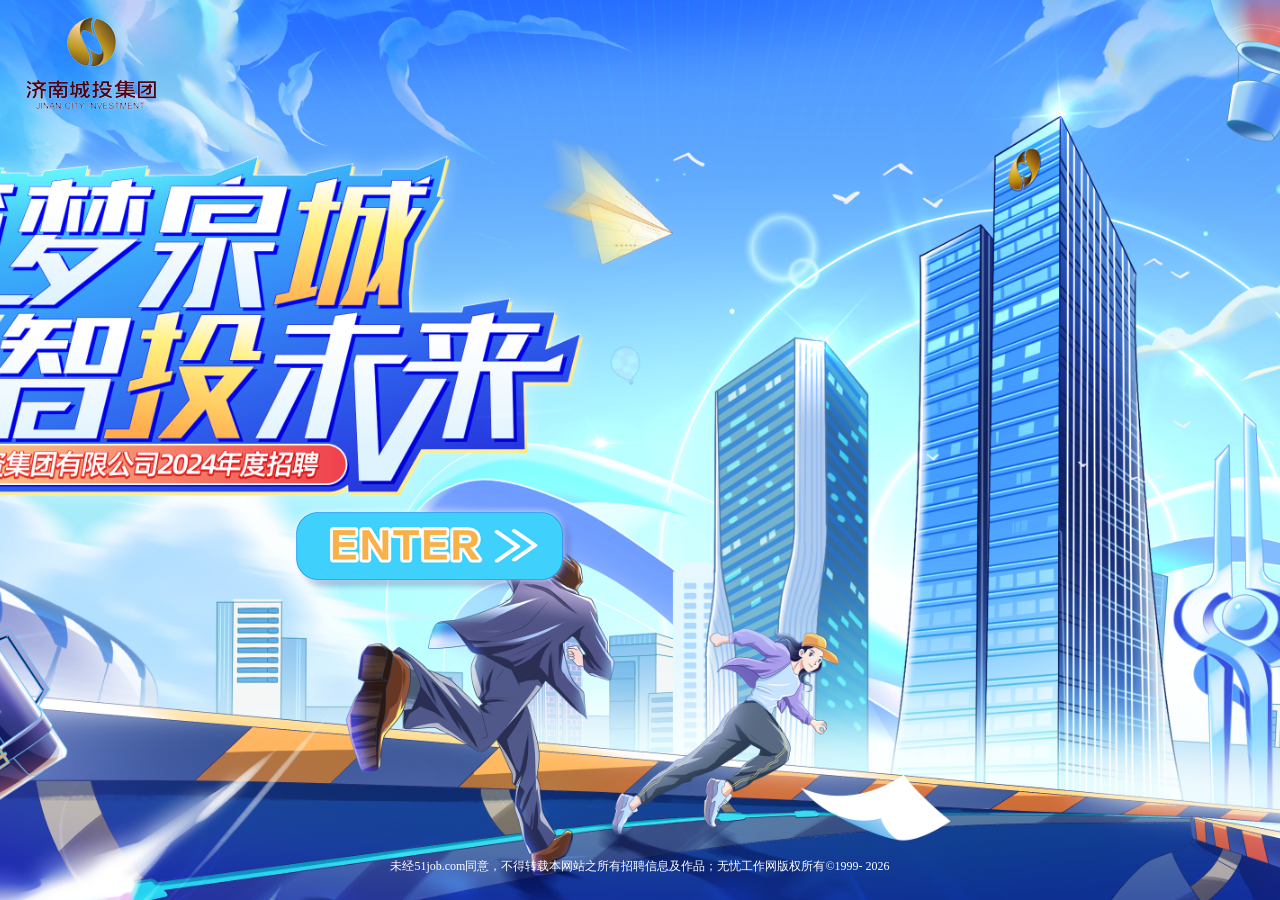
<file: index.html>
<!DOCTYPE html>
<html lang="en">
<head>
  <title>济南城市投资集团有限公司2024</title>
  <meta content="济南城市投资集团有限公司校园招聘，前程无忧为您提供最新招聘职位，校园招聘信息，面试技巧等。帮助您顺利踏入济南城市投资集团有限公司的大门，开启一段崭新的职业生涯。" name="description"/>
  <meta content="济南城市投资集团有限公司招聘,济南城市投资集团有限公司招聘信息,济南城市投资集团有限公司校园招聘" name="keywords"/>
  <meta http-equiv="Content-Type" content="text/html; charset=utf-8" />
  <meta name="viewport" content="width=device-width, user-scalable=no, initial-scale=1.0, maximum-scale=1.0, minimum-scale=1.0" />
  <meta http-equiv="Cache-Control" content="no-cache, no-store, must-revalidate" />
  <meta http-equiv="Pragma" content="no-cache" />
  <meta http-equiv="Expires" content="0" />
  <meta name="viewport" content="width=1280">
  <meta name="format-detection" content="telephone=no">
  <meta http-equiv="X-UA-Compatible" content="IE=edge" />
  <meta http-equiv="cache-control" content="no-cache">
  <meta name="robots" content="all" />
  <link rel="stylesheet" type="text/css" href="css/reset.min.css" />
  <link rel="stylesheet" href="./css/animate.min.css">
  <script src="https://res.wx.qq.com/open/js/jweixin-1.6.0.js"></script>
  <script type='text/javascript' src='https://campus.51job.com/51job-ideal-cdn/ienv/2022d1d1d5/ienv.min.js'></script>
  <script type='text/javascript' src='https://campus.51job.com/51job-ideal-cdn/jquery/2022d1d12d4/jquery.min.js'></script>
  <script type='text/javascript' src="js/main.js"></script>
  <script type="text/javascript">
    //识别pc和移动端设备
    if (IENV.isM) { //IENV.isM 为true 则是移动端  为false 则是pc端
      window.location.href = './about.html'
    } else {
    }
  </script>
  <script>
    var sId = "8c458fc1ed9bb89c1cd16889cb7e7e68";
    show = document.createElement("script");
    show.src = "//analysis.51job.com/show.js?" + sId;
    var headElement = document.getElementsByTagName("head")[0];
    headElement.appendChild(show);
   </script>

  <style type="text/css">
    body {
      background: url("images/kv.png") no-repeat center center;
      background-size: cover;
      background-attachment: fixed;
      background-color: #CCCCCC;
      overflow: hidden;
    
    }
    /*版权*/
    .copyright {
      position: absolute;
      bottom: 1%;
      width: 100%;
      text-align: center;
      height: 50px;
      line-height: 50px;
      color: #fff;
      font-size: 12px;
      z-index: 20;
    }
    .copyright p {
      text-align: center;
    }
    /*版权*/
    @keyframes maxKV {
      0% {
        transform: scale(1.4);
      }
      25% {
        transform: scale(1.3);
      }
      50% {
        transform: scale(1.2);
      }
      75% {
        transform: scale(1.1);
      }
      100% {
        transform: scale(1);
      }
    }
    .logo{
      position: absolute;
      top: 2%;
      left: 2%;
    }
    .enter{
      position: absolute;
      top: 56%;
      left: 22.5%;
      animation-name: flash;
      animation-duration: 3s;
      animation-timing-function: linear;
      animation-iteration-count: infinite;
      cursor: pointer;
    }
  </style>
</head>
<body>
  <div class="logo"><img src="./images/logo.png" alt=""></div>
  <div class="enter"><img src="./images/ent.png" alt=""></div>
  <!--版权信息区域-->
  <div class="copyright">
    <p>未经51job.com同意，不得转载本网站之所有招聘信息及作品；无忧工作网版权所有&copy;1999-
      <script>document.write((new Date()).getFullYear())</script>
    </p>
  </div>
  <!--版权信息区域-->
</body>
<script>
  $(document).click(function () {
    window.location.href = "about.html";
  })
</script>
</html>
</file>
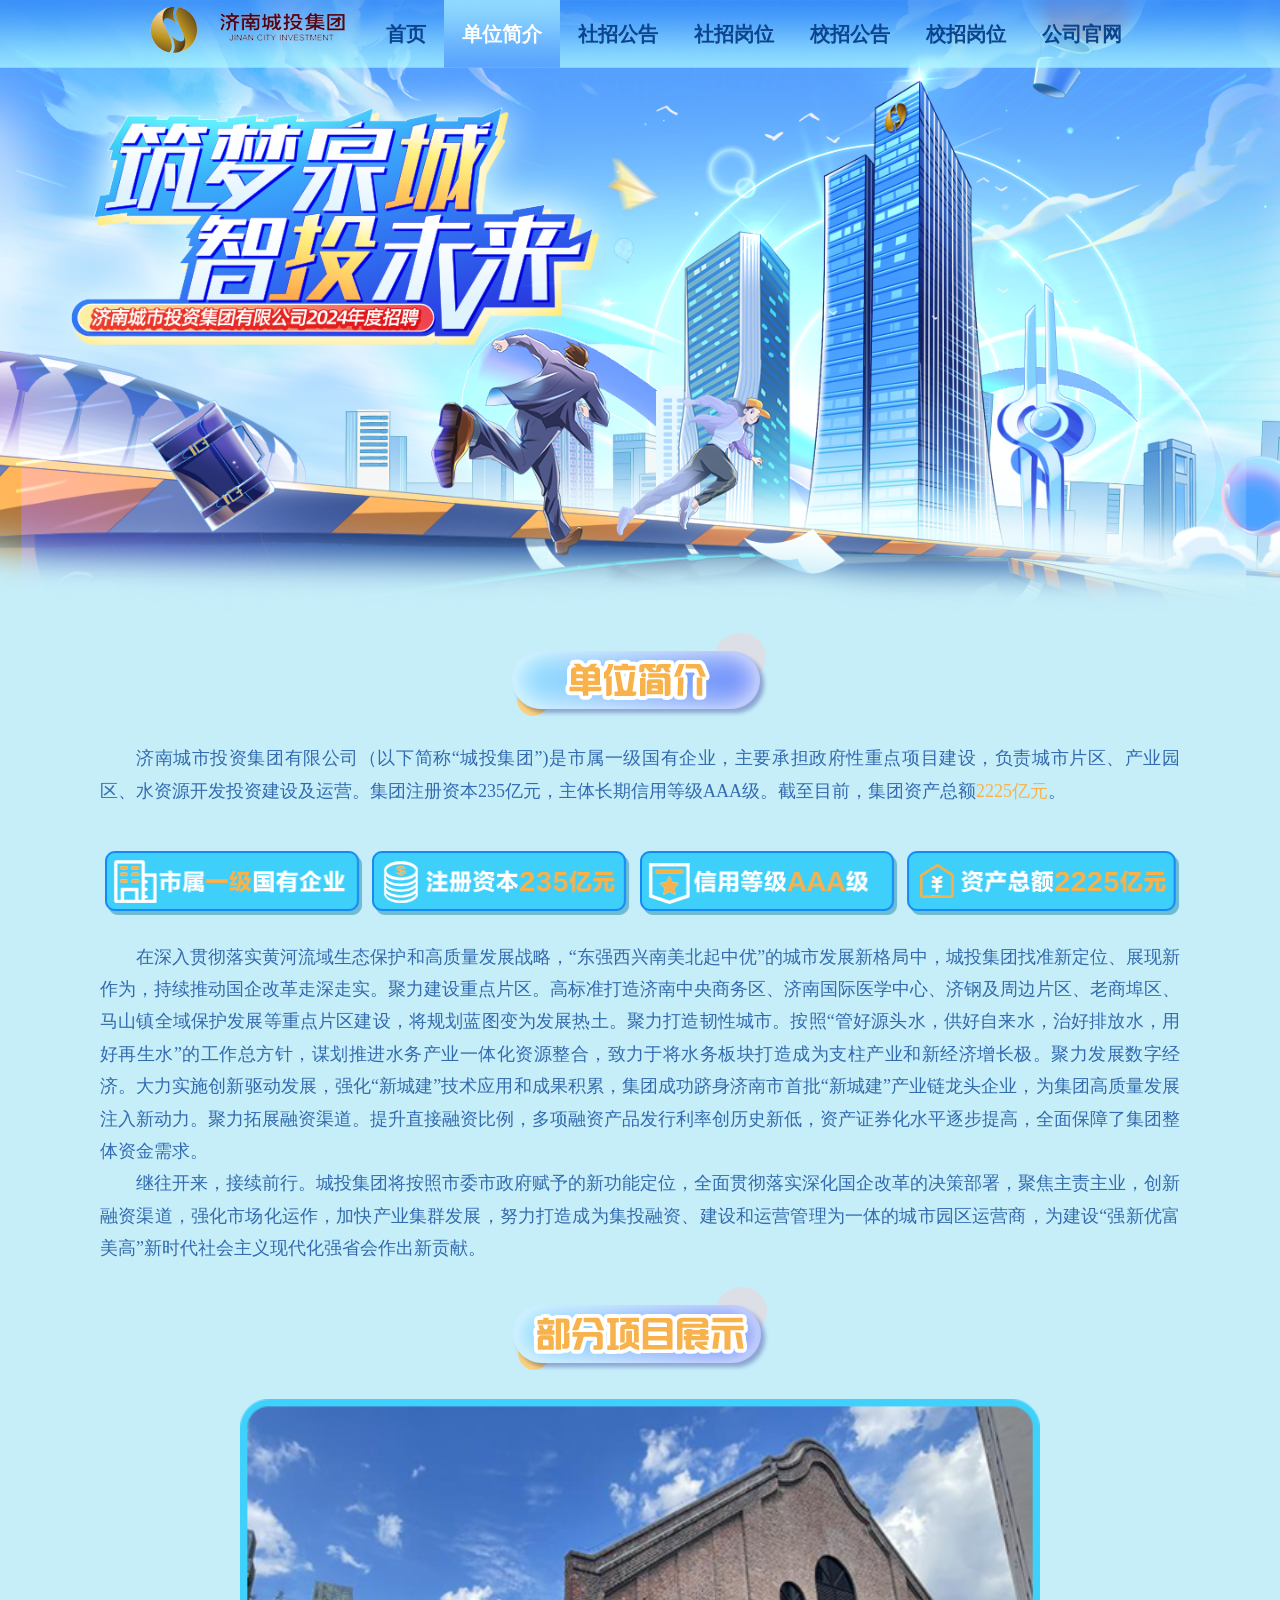
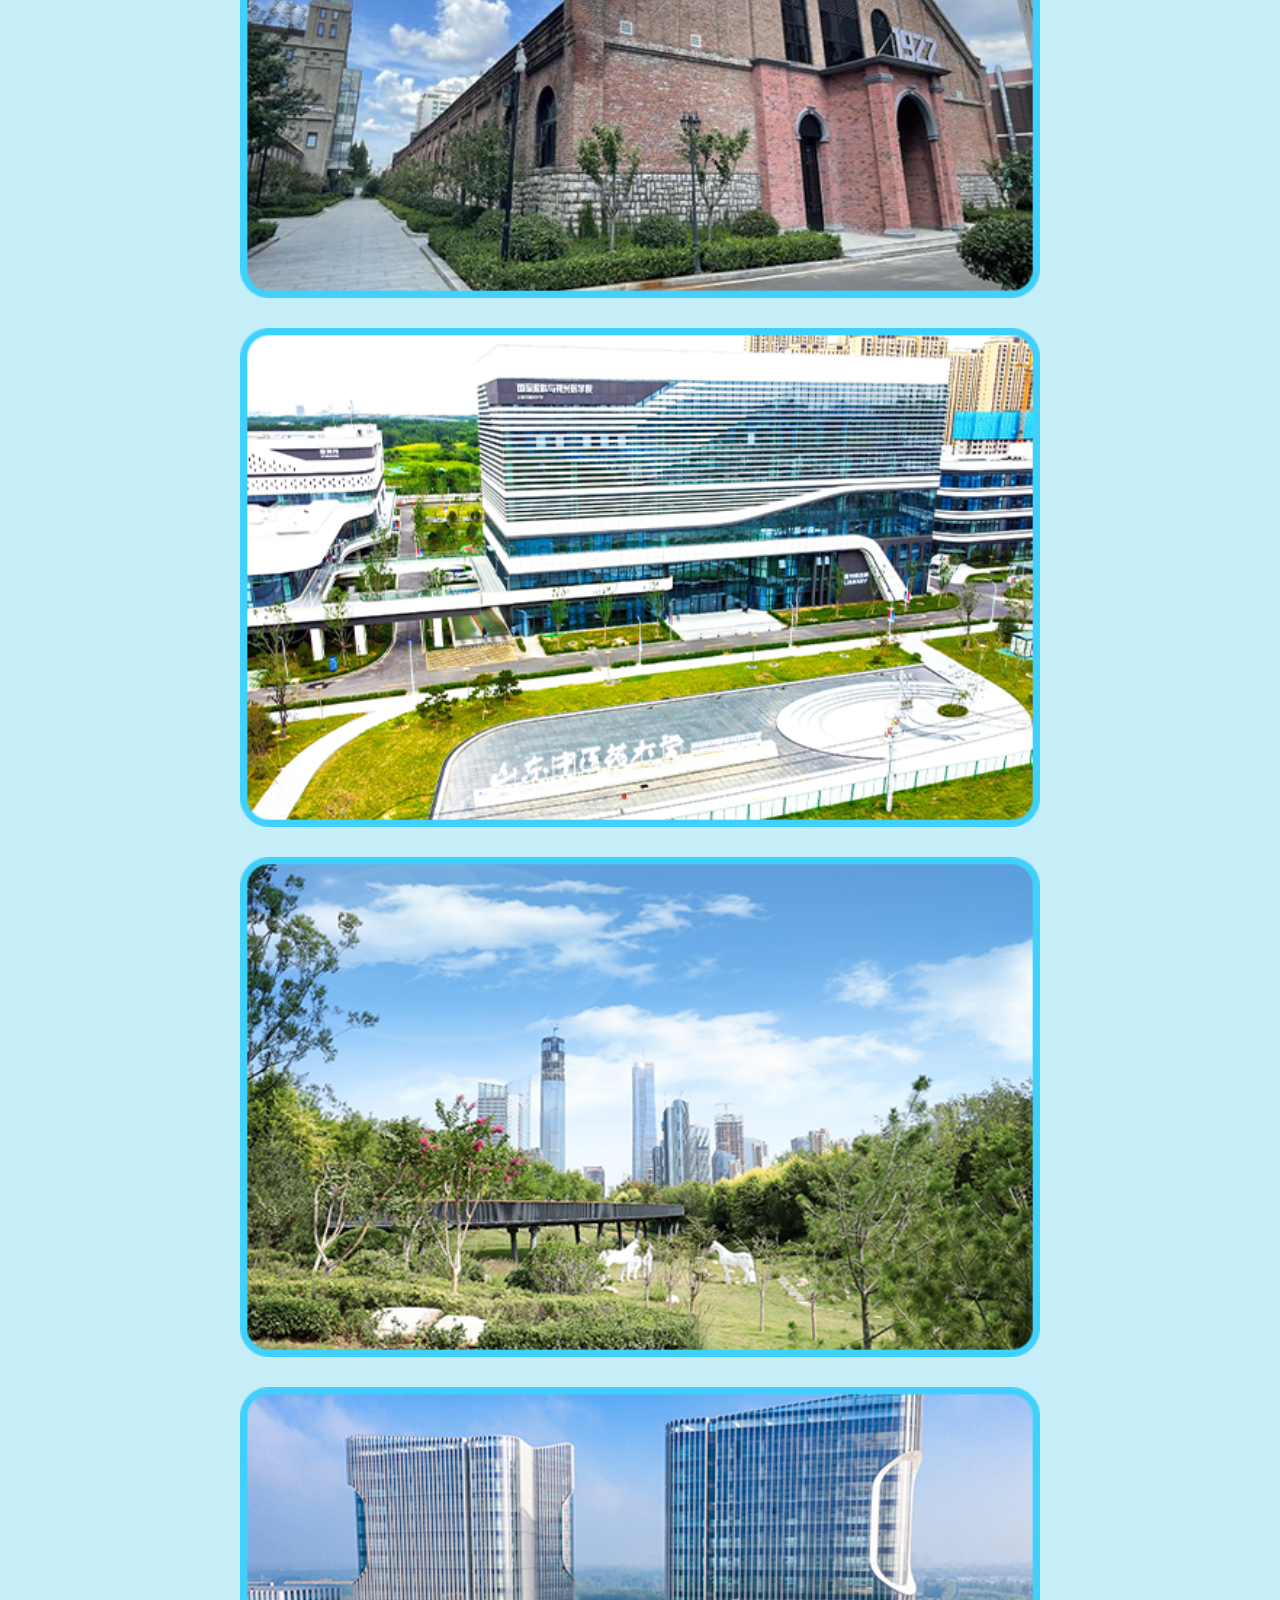
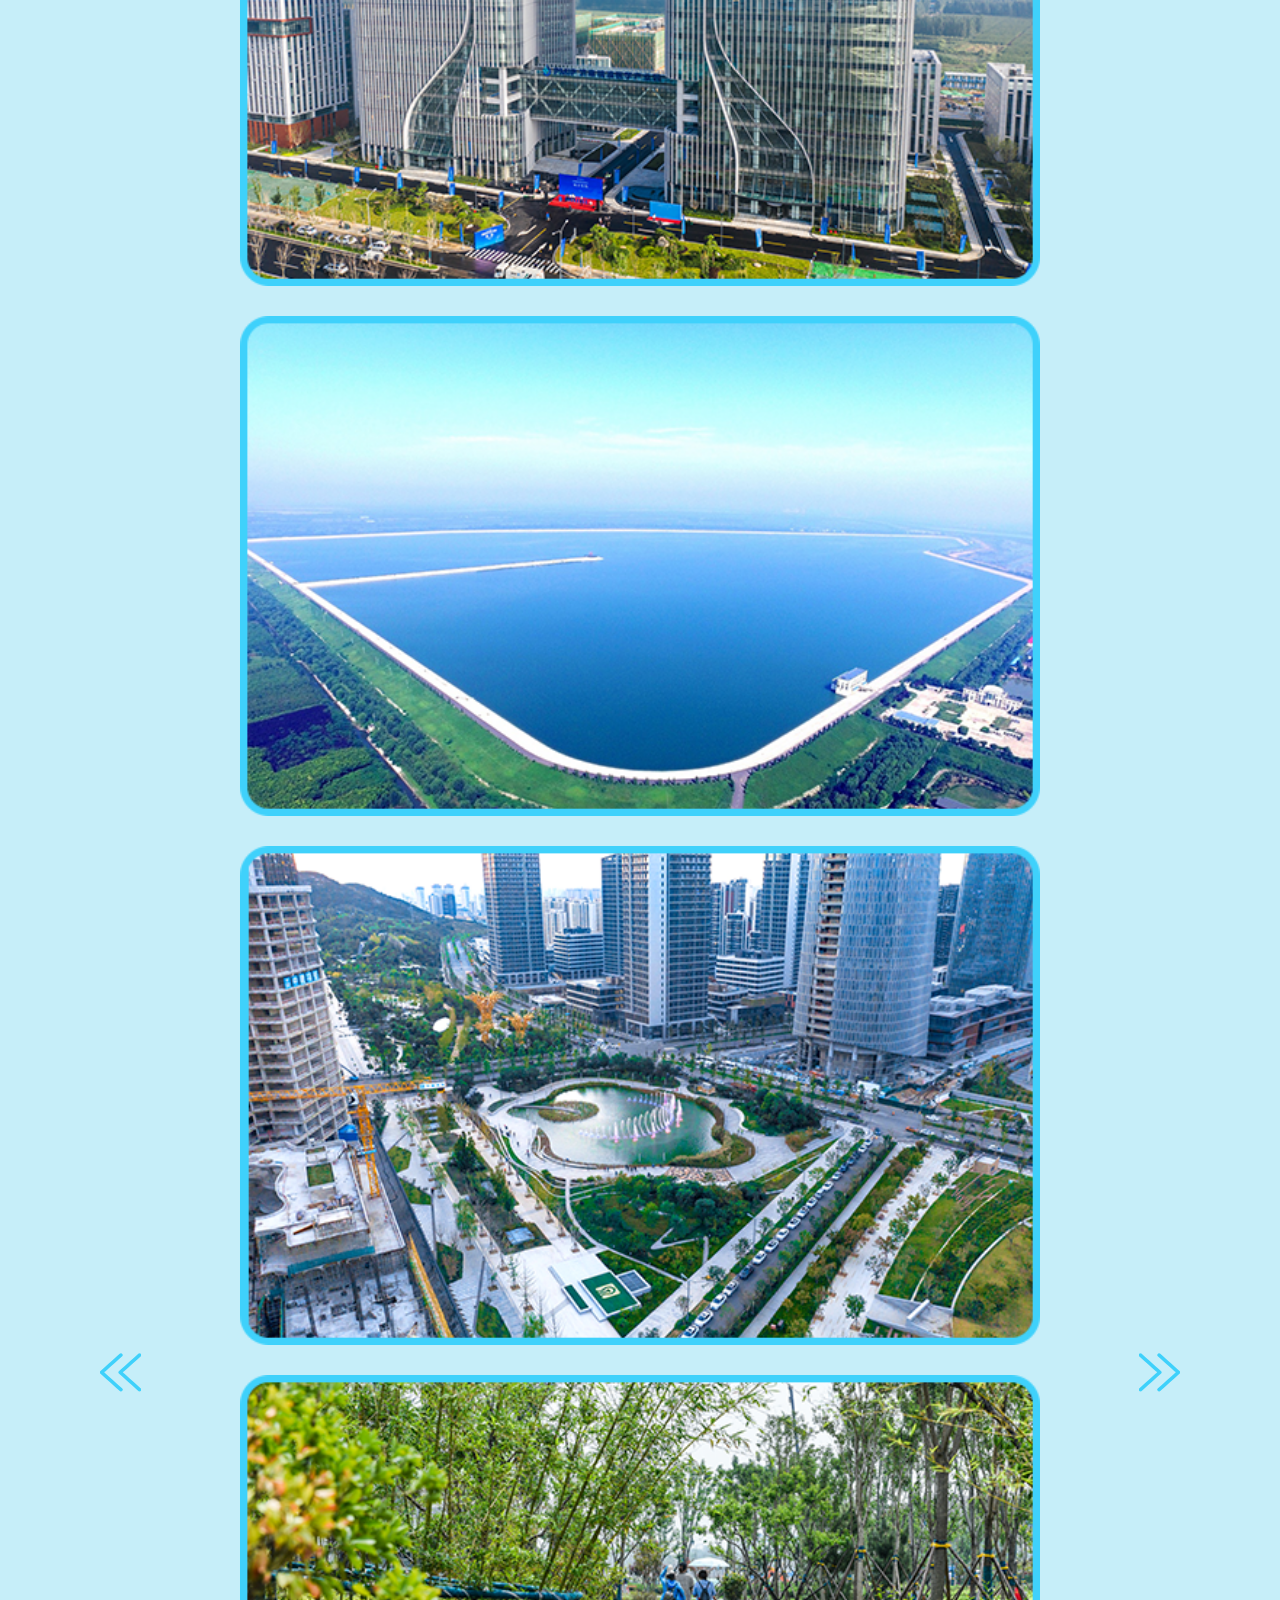
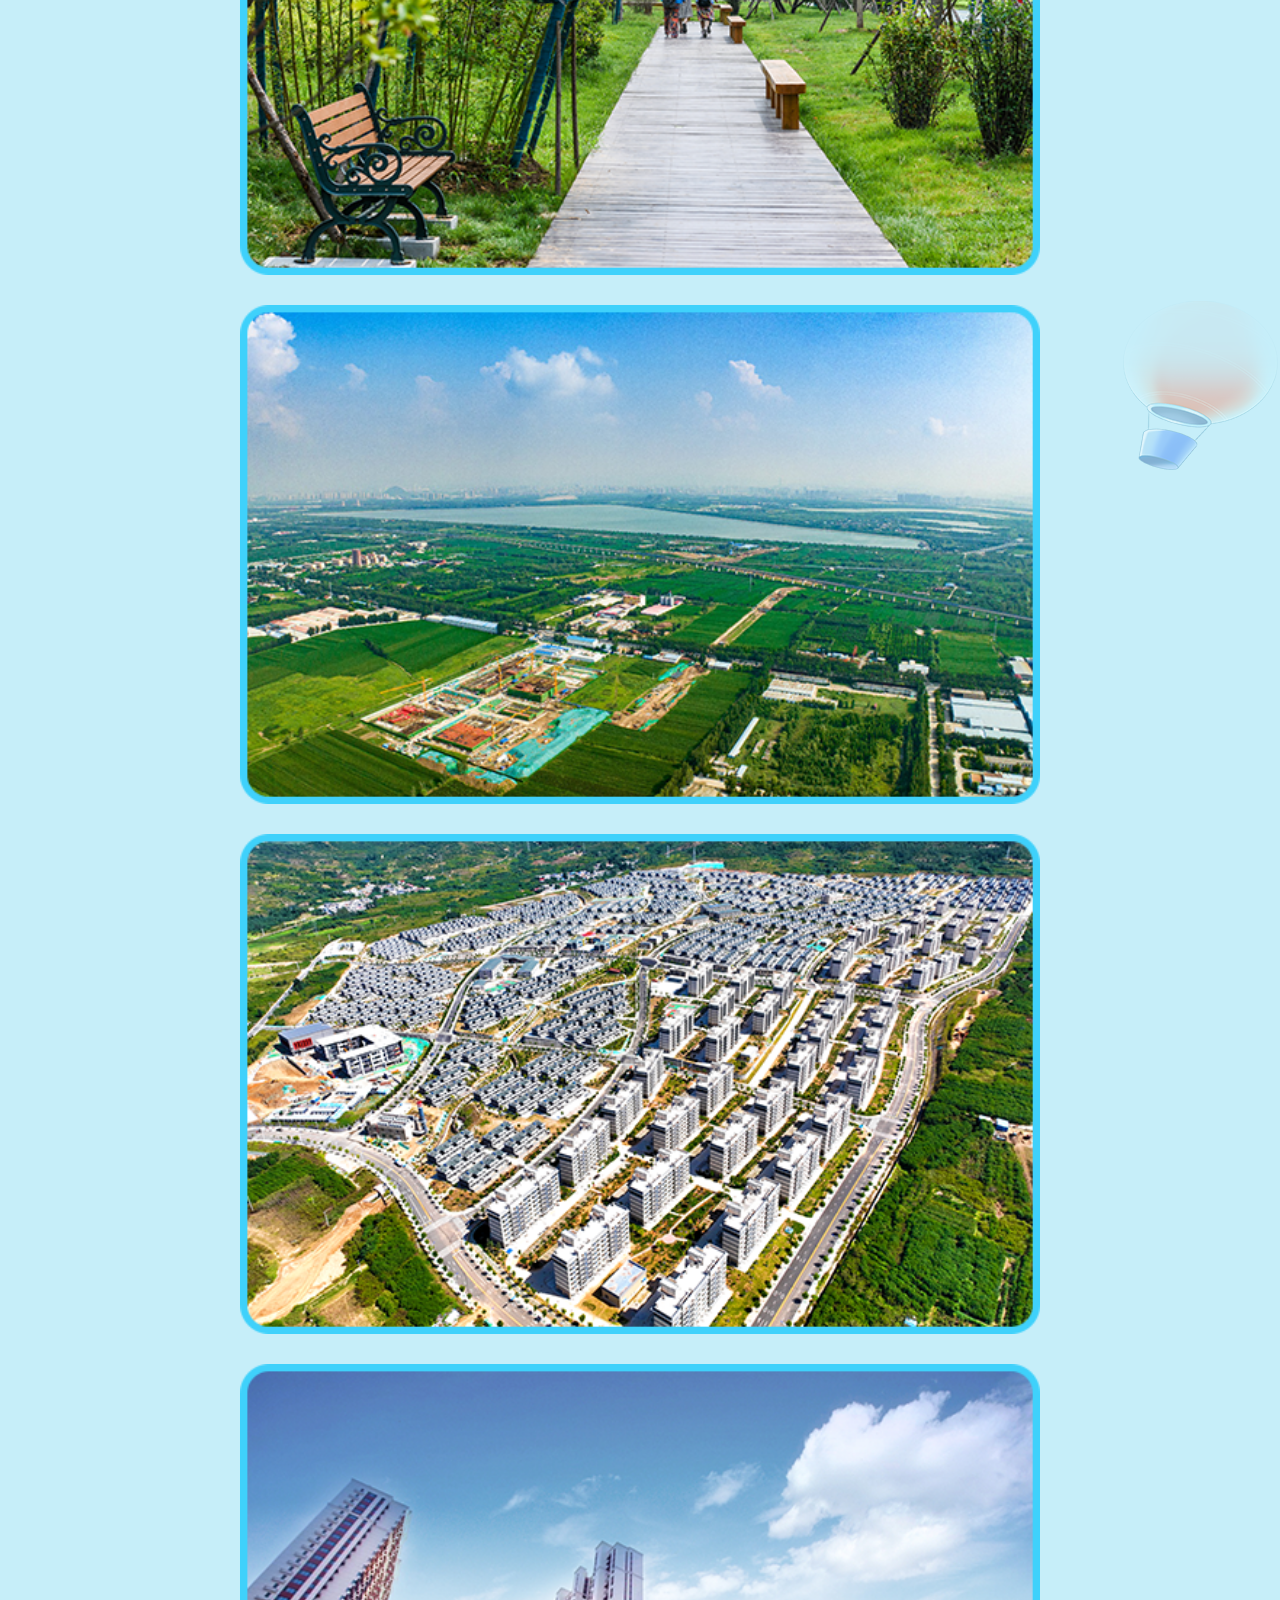
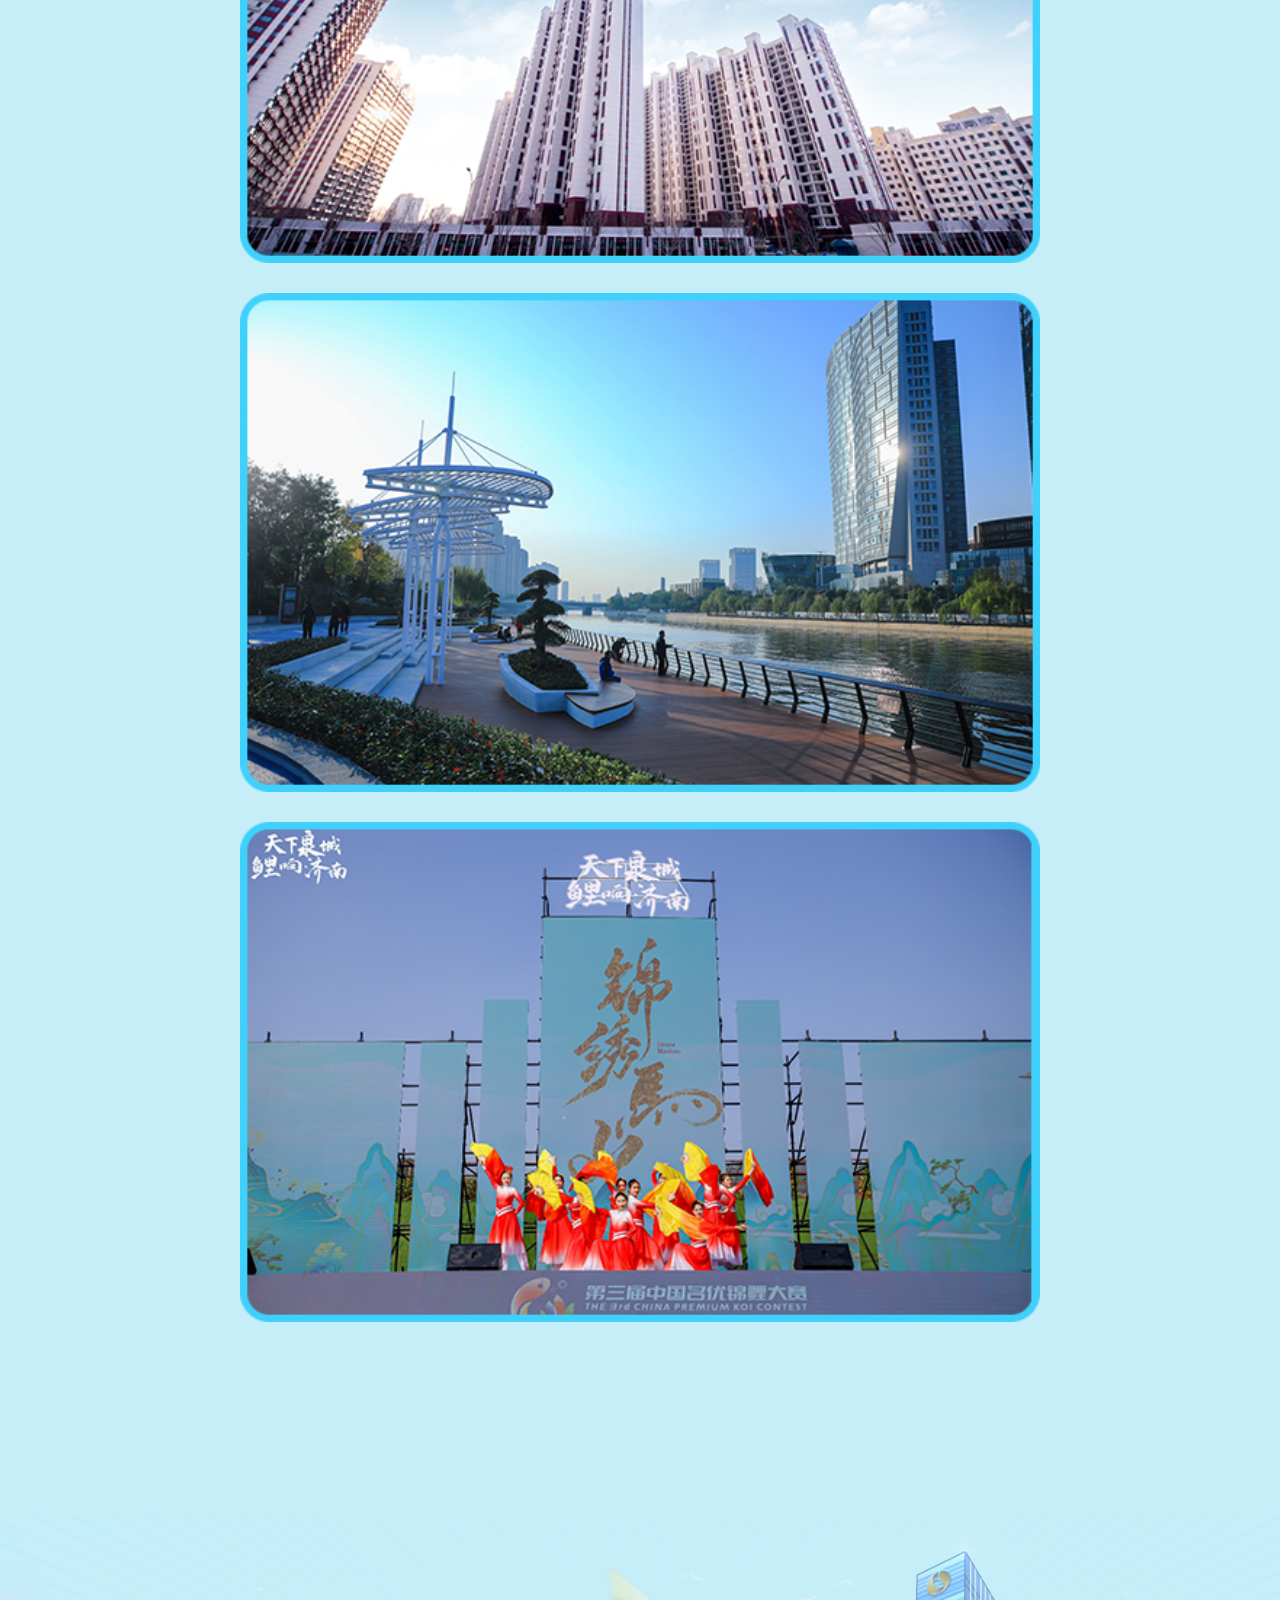
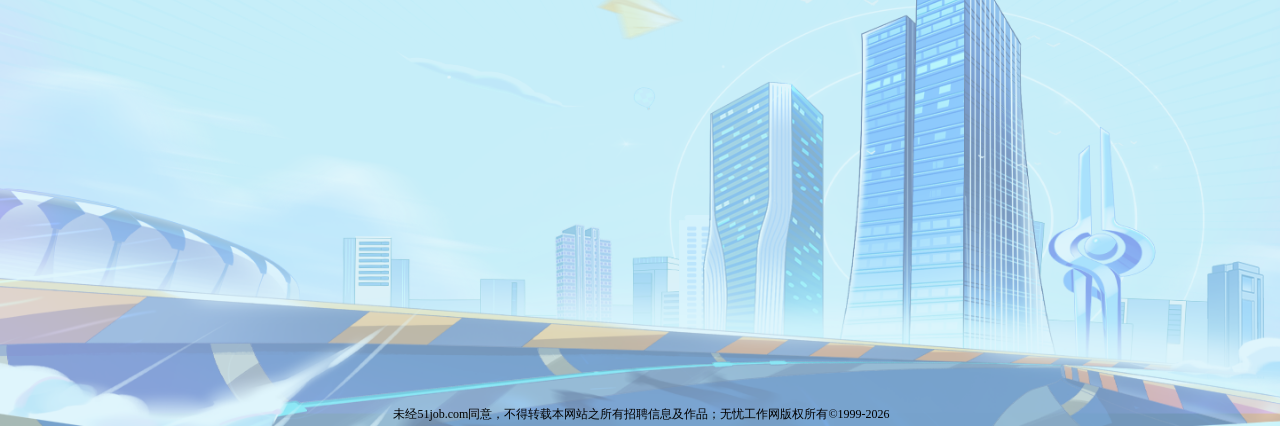
<file: about.html>
<!DOCTYPE html>
<html>

<head>
  <title>济南城市投资集团有限公司</title>
  <meta content="济南城市投资集团有限公司校园招聘，前程无忧为您提供最新招聘职位，校园招聘信息，面试技巧等。帮助您顺利踏入济南城市投资集团有限公司的大门，开启一段崭新的职业生涯。" name="description" />
  <meta content="济南城市投资集团有限公司招聘,济南城市投资集团有限公司招聘信息,济南城市投资集团有限公司校园招聘" name="keywords" />
  <meta http-equiv="Content-Type" content="text/html; charset=utf-8" />
  <meta name="viewport"
    content="width=device-width, user-scalable=no, initial-scale=1.0, maximum-scale=1.0, minimum-scale=1.0" />
  <meta http-equiv="Cache-Control" content="no-cache, no-store, must-revalidate" />
  <meta http-equiv="Pragma" content="no-cache" />
  <meta http-equiv="Expires" content="0" />
  <meta name="viewport" content="width=1280">
  <meta name="format-detection" content="telephone=no">
  <meta http-equiv="X-UA-Compatible" content="IE=edge" />
  <meta http-equiv="cache-control" content="no-cache">
  <meta name="robots" content="all" />
  <!--相对路径代码 -->
  <link href="css/reset.min.css" rel="stylesheet" type="text/css">
  <link href="css/style.css" rel="stylesheet" type="text/css">
  <!--swiper轮播-->
  <link rel='stylesheet' href='https://campus.51job.com/51job-ideal-cdn/swiper/2022d5d2d0/swiper.min.css'>
  <!--swiper轮播-->
  <script src="https://res.wx.qq.com/open/js/jweixin-1.6.0.js"></script>
  <script type='text/javascript' src='https://campus.51job.com/51job-ideal-cdn/ienv/2022d1d1d5/ienv.min.js'></script>
  <script type='text/javascript' src='https://campus.51job.com/51job-ideal-cdn/jquery/2022d1d12d4/jquery.min.js'>
  </script>
</head>
<script>
  var sId = "8c458fc1ed9bb89c1cd16889cb7e7e68";
  show = document.createElement("script");
  show.src = "//analysis.51job.com/show.js?" + sId;
  var headElement = document.getElementsByTagName("head")[0];
  headElement.appendChild(show);
 </script>
                 
<body>
  <div id="wrap">
    <!--头部区域-->
    <div class="header">
      <div class="top">
        <!-- logo -->
        <div class="logo">
          <img src="images/logo1.png" alt="" />
        </div>
        <!-- logo end -->
        <!-- nav1 -->
        <ul class="nav1">
          <li><a href="index.html" forCheck="nav" >首页</a></li>
          <li><a href="about.html" forCheck="nav" class="on">单位简介</a></li>
          <li><a href="notice1.html" forCheck="nav">社招公告</a></li>
          <li><a href="job1.html" forCheck="nav">社招岗位</a></li>
          <li><a href="notice.html" forCheck="nav">校招公告</a></li>
          <li><a href="job.html" forCheck="nav">校招岗位</a></li>
          <li><a href="#http://www.cjt1996.com/" forCheck="nav">公司官网</a></li>
        </ul>
        <!-- nav1 end -->
      </div>
    </div>
    <!--头部区域end-->
    <!-- banner -->
    <div class="banner">
      <img src="images/banner.png" alt="" />
    </div>
    <!-- banner end -->

    <!-- 主体区域 -->
    <div class="main">
      <img src="./images/i1.png" alt="" class="icon">
      <div class="w">
        <div class="title"><img src="./images/t1.png" alt=""></div>
        <div class="txt">
          <p>
            济南城市投资集团有限公司（以下简称“城投集团”)是市属一级国有企业，主要承担政府性重点项目建设，负责城市片区、产业园区、水资源开发投资建设及运营。集团注册资本235亿元，主体长期信用等级AAA级。截至目前，集团资产总额<span>2225亿元</span>。
          </p>
          <div class="img"><img src="./images/img.png" alt=""></div>
          <p>
            在深入贯彻落实黄河流域生态保护和高质量发展战略，“东强西兴南美北起中优”的城市发展新格局中，城投集团找准新定位、展现新作为，持续推动国企改革走深走实。聚力建设重点片区。高标准打造济南中央商务区、济南国际医学中心、济钢及周边片区、老商埠区、马山镇全域保护发展等重点片区建设，将规划蓝图变为发展热土。聚力打造韧性城市。按照“管好源头水，供好自来水，治好排放水，用好再生水”的工作总方针，谋划推进水务产业一体化资源整合，致力于将水务板块打造成为支柱产业和新经济增长极。聚力发展数字经济。大力实施创新驱动发展，强化“新城建”技术应用和成果积累，集团成功跻身济南市首批“新城建”产业链龙头企业，为集团高质量发展注入新动力。聚力拓展融资渠道。提升直接融资比例，多项融资产品发行利率创历史新低，资产证券化水平逐步提高，全面保障了集团整体资金需求。
          </p>
          <p>
            继往开来，接续前行。城投集团将按照市委市政府赋予的新功能定位，全面贯彻落实深化国企改革的决策部署，聚焦主责主业，创新融资渠道，强化市场化运作，加快产业集群发展，努力打造成为集投融资、建设和运营管理为一体的城市园区运营商，为建设“强新优富美高”新时代社会主义现代化强省会作出新贡献。
          </p>
        </div>
        <div class="title"><img src="./images/t2.png" alt=""></div>
        <div class="swiperbox">
          <div class="swiper">
            <div class="swiper-wrapper">
              <div class="swiper-slide"><img src="./images/lu/1.png" alt=""></div>
              <div class="swiper-slide"><img src="./images/lu/2.png" alt=""></div>
              <div class="swiper-slide"><img src="./images/lu/3.png" alt=""></div>
              <div class="swiper-slide"><img src="./images/lu/4.png" alt=""></div>
              <div class="swiper-slide"><img src="./images/lu/5.png" alt=""></div>
              <div class="swiper-slide"><img src="./images/lu/6.png" alt=""></div>
              <div class="swiper-slide"><img src="./images/lu/7.png" alt=""></div>
              <div class="swiper-slide"><img src="./images/lu/8.png" alt=""></div>
              <div class="swiper-slide"><img src="./images/lu/9.png" alt=""></div>
              <div class="swiper-slide"><img src="./images/lu/10.png" alt=""></div>
              <div class="swiper-slide"><img src="./images/lu/11.png" alt=""></div>
              <div class="swiper-slide"><img src="./images/lu/12.png" alt=""></div>
            </div>
            
          </div>
            <div class="prev"><img src="./images/prev.png" alt=""></div><!--左箭头。如果放置在swiper外面，需要自定义样式。-->
            <div class="next"><img src="./images/next.png" alt=""></div><!--右箭头。如果放置在swiper外面，需要自定义样式。-->
        </div>
    
      </div>
    </div>
    <!-- 主体区域end -->
    <!--版权信息区域-->
    <div class="copyright">&nbsp;未经51job.com同意，不得转载本网站之所有招聘信息及作品；无忧工作网版权所有&copy;1999-<script>
        document.write((new Date()).getFullYear())
      </script>
    </div>
    <!--版权信息区域end-->
  </div>
  <!--职位数据接口-->
  <!--<script type="text/javascript" src="https://js.51jobcdn.com/in/js/2018/coapi/coapi.min.js"></script>-->
  <!--职位数据接口-->
  <!--swiper轮播-->
  <script type='text/javascript' src='https://campus.51job.com/51job-ideal-cdn/swiper/2022d5d2d0/swiper.min.js'>
  </script>
  <!--swiper轮播-->
  <script type="text/javascript" src="js/main.js"></script>
  <script type="text/javascript">
    var mySwiper = new Swiper('.swiper', {
      loop: true,
      autoplay: false,
      navigation: {
        nextEl: '.next',
        prevEl: '.prev',
      },
      effect: 'coverflow',
      slidesPerView: 1.6,
      centeredSlides: true,
      coverflowEffect: {
        rotate: 0,
        stretch: 141,
        depth: 100,
        modifier: 2,
        slideShadows: false
      },

    })
  </script>
</body>

</html>
</file>
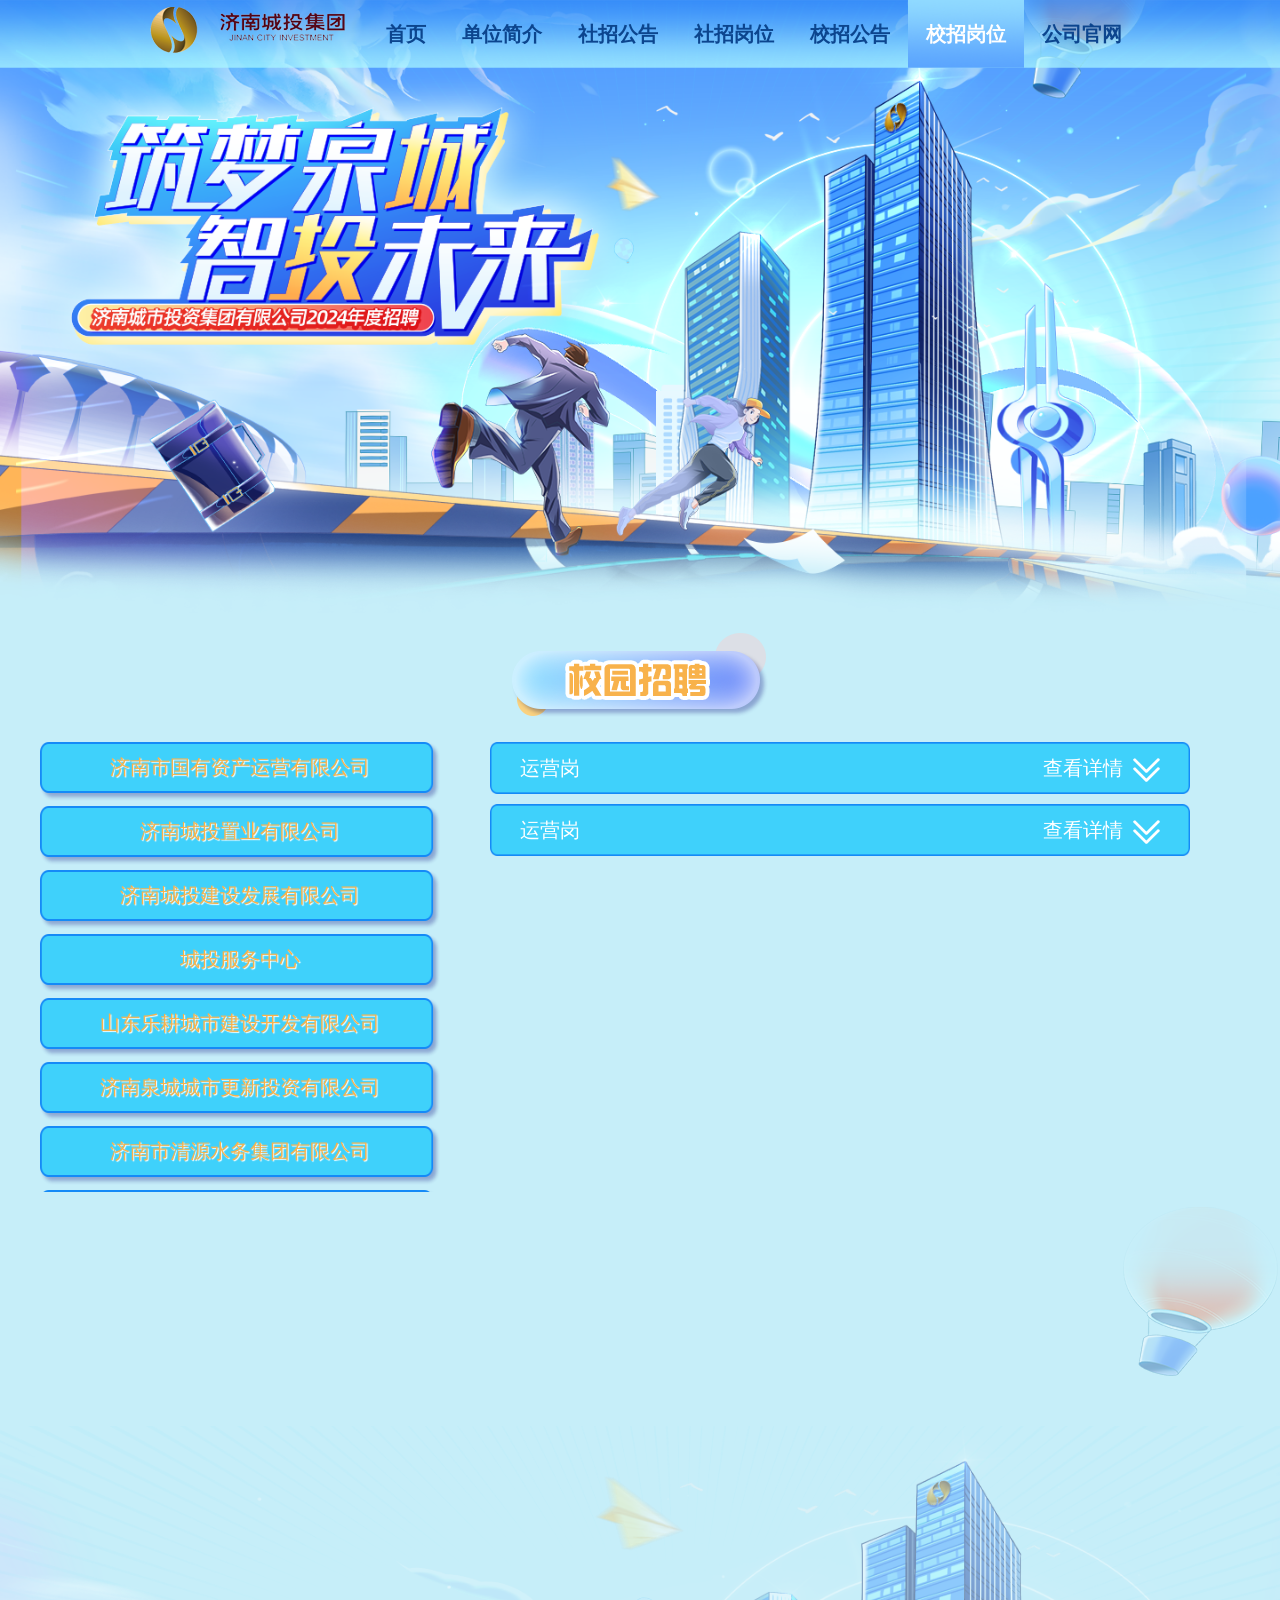
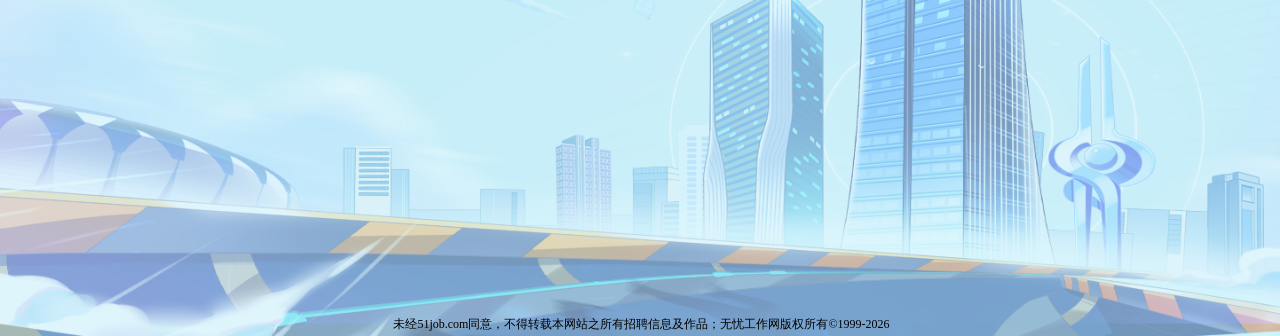
<file: job.html>
<!DOCTYPE html>
<html>

<head>
  <title>济南城市投资集团有限公司</title>
  <meta content="济南城市投资集团有限公司校园招聘，前程无忧为您提供最新招聘职位，校园招聘信息，面试技巧等。帮助您顺利踏入济南城市投资集团有限公司的大门，开启一段崭新的职业生涯。" name="description" />
  <meta content="济南城市投资集团有限公司招聘,济南城市投资集团有限公司招聘信息,济南城市投资集团有限公司校园招聘" name="keywords" />
  <meta http-equiv="Content-Type" content="text/html; charset=utf-8" />
  <meta name="viewport"
    content="width=device-width, user-scalable=no, initial-scale=1.0, maximum-scale=1.0, minimum-scale=1.0" />
  <meta http-equiv="Cache-Control" content="no-cache, no-store, must-revalidate" />
  <meta http-equiv="Pragma" content="no-cache" />
  <meta http-equiv="Expires" content="0" />
  <meta name="viewport" content="width=1280">
  <meta name="format-detection" content="telephone=no">
  <meta http-equiv="X-UA-Compatible" content="IE=edge" />
  <meta http-equiv="cache-control" content="no-cache">
  <meta name="robots" content="all" />
  <!--相对路径代码 -->
  <link href="css/reset.min.css" rel="stylesheet" type="text/css">
  <link href="css/style.css" rel="stylesheet" type="text/css">
  <!--swiper轮播-->
  <!-- <link rel='stylesheet' href='https://campus.51job.com/51job-ideal-cdn/swiper/2022d5d2d0/swiper.min.css'> -->
  <!--swiper轮播-->
  <script src="https://res.wx.qq.com/open/js/jweixin-1.6.0.js"></script>
  <script type='text/javascript' src='https://campus.51job.com/51job-ideal-cdn/ienv/2022d1d1d5/ienv.min.js'></script>
  <script type='text/javascript' src='https://campus.51job.com/51job-ideal-cdn/jquery/2022d1d12d4/jquery.min.js'>
  </script>
</head>
<script>
  var sId = "8c458fc1ed9bb89c1cd16889cb7e7e68";
  show = document.createElement("script");
  show.src = "//analysis.51job.com/show.js?" + sId;
  var headElement = document.getElementsByTagName("head")[0];
  headElement.appendChild(show);
 </script>
                 
<body>
  <div id="wrap">
    <!--头部区域-->
    <div class="header">
      <div class="top">
        <!-- logo -->
        <div class="logo">
          <img src="images/logo1.png" alt="" />
        </div>
        <!-- logo end -->
        <!-- nav1 -->
        <ul class="nav1">
          <li><a href="index.html" forCheck="nav" >首页</a></li>
          <li><a href="about.html" forCheck="nav" >单位简介</a></li>
          <li><a href="notice1.html" forCheck="nav">社招公告</a></li>
          <li><a href="job1.html" forCheck="nav">社招岗位</a></li>
          <li><a href="notice.html" forCheck="nav" >校招公告</a></li>
          <li><a href="job.html" forCheck="nav" class="on">校招岗位</a></li>
          <li><a href="#http://www.cjt1996.com/" forCheck="nav">公司官网</a></li>
        </ul>
        <!-- nav1 end -->
      </div>
    </div>
    <!--头部区域end-->
    <!-- banner -->
    <div class="banner">
      <img src="images/banner.png" alt="" />
    </div>
    <!-- banner end -->

    <!-- 主体区域 -->
    <div class="main">
      <img src="./images/i1.png" alt="" class="icon">
      <div class="w" style="width: 1200px;">
        <div class="title"><img src="./images/t4.png" alt=""></div>
        <div class="jobbox">
          <ul class="job">
            <li poscode="a "> 济南市国有资产运营有限公司</li>
            <li poscode="b" >济南城投置业有限公司</li>
            <li poscode="c" >济南城投建设发展有限公司</li>
            <li poscode="d" >城投服务中心</li>
            <li poscode="f" >山东乐耕城市建设开发有限公司</li>
            <li poscode="g" >济南泉城城市更新投资有限公司</li>
            <li poscode="h" >济南市清源水务集团有限公司</li>
            <li poscode="i" >济南城投排水集团</li>
            <li poscode="j" >济南立冠贸易有限公司</li>
            <li poscode="k" >山东泉逸新商业发展有限公司</li>
            <li poscode="m" >济南旧城开发投资集团有限公司</li>
            <li poscode="l" >济南城市投资集团资本投资管理有限公司</li>
            <li poscode="n" >济南普润水务有限公司</li>
          </ul>
 
           <div class="joblist">
             <div class="jobs">
               <div class="jobtit">
                 <span>运营岗</span>
                 <span>查看详情<img src="./images/i.png" alt=""></span>
               </div>
               <div class="jobinfo">
                 <div class="jobtxt">
                 <b> 学历要求: </b><br>
                   本科及以上学历<br>
                   专业要求:<br>
                   经济类、评估类、法律、财会类等相关专业<br>
                   年龄要求:<br>
                   30岁及以下<br>
                   招聘人数:<br>
                   2人<br>
                   资格证书或其他要求:<br>
                   熟练操作excel、PPT等办公软件，文字功底较强，工作严谨踏实。<br>
                   岗位职责:<br>
                   1、负责运营测算、合同及台账管理、招商宣传。<br>
                   2、负责合同及台账管理，信息化建设等。<br>
                   3、熟练操作excel、PPT等办公软件，文字功底较强，工作严谨踏实。
                 </div>
                 <div class="jobbtn"> <a href=""><img src="./images/btn.png" alt=""></a></div>
               </div>
             </div>
 
             <div class="jobs">
               <div class="jobtit">
                 <span>运营岗</span>
                 <span>查看详情<img src="./images/i.png" alt=""></span>
               </div>
               <div class="jobinfo">
                 <div class="jobtxt">
                 <b> 学历要求: </b><br>
                 本科及以上学历<br>
                 专业要求:<br>
                 经济类、评估类、法律、财会类等相关专业<br>
                 年龄要求:<br>
                 30岁及以下<br>
                 招聘人数:<br>
                 2人<br>
                 资格证书或其他要求:<br>
                 熟练操作excel、PPT等办公软件，文字功底较强，工作严谨踏实。<br>
                 岗位职责:<br>
                 1、负责运营测算、合同及台账管理、招商宣传。<br>
                 2、负责合同及台账管理，信息化建设等。<br>
                 3、熟练操作excel、PPT等办公软件，文字功底较强，工作严谨踏实。
                 </div>
                 <div class="jobbtn"> <a href=""><img src="./images/btn.png" alt=""></a></div>
               </div>
           </div>
 
           
           </div>
        </div>

      </div>
    </div>
    <!-- 主体区域end -->
    <!--版权信息区域-->
    <div class="copyright">&nbsp;未经51job.com同意，不得转载本网站之所有招聘信息及作品；无忧工作网版权所有&copy;1999-<script>
        document.write((new Date()).getFullYear())
      </script>
    </div>
    <!--版权信息区域end-->
  </div>
  <!--职位数据接口-->
  <script type="text/javascript" src="https://js.51jobcdn.com/in/js/2018/coapi/coapi.min.js"></script>
  <!--职位数据接口-->
  <!--swiper轮播-->
  <!-- <script type='text/javascript' src='https://campus.51job.com/51job-ideal-cdn/swiper/2022d5d2d0/swiper.min.js'> -->
  </script>
  <!--swiper轮播-->
  <script type="text/javascript" src="js/main.js"></script>
  <script src="./js/job.js"></script>

</body>

</html>
</file>
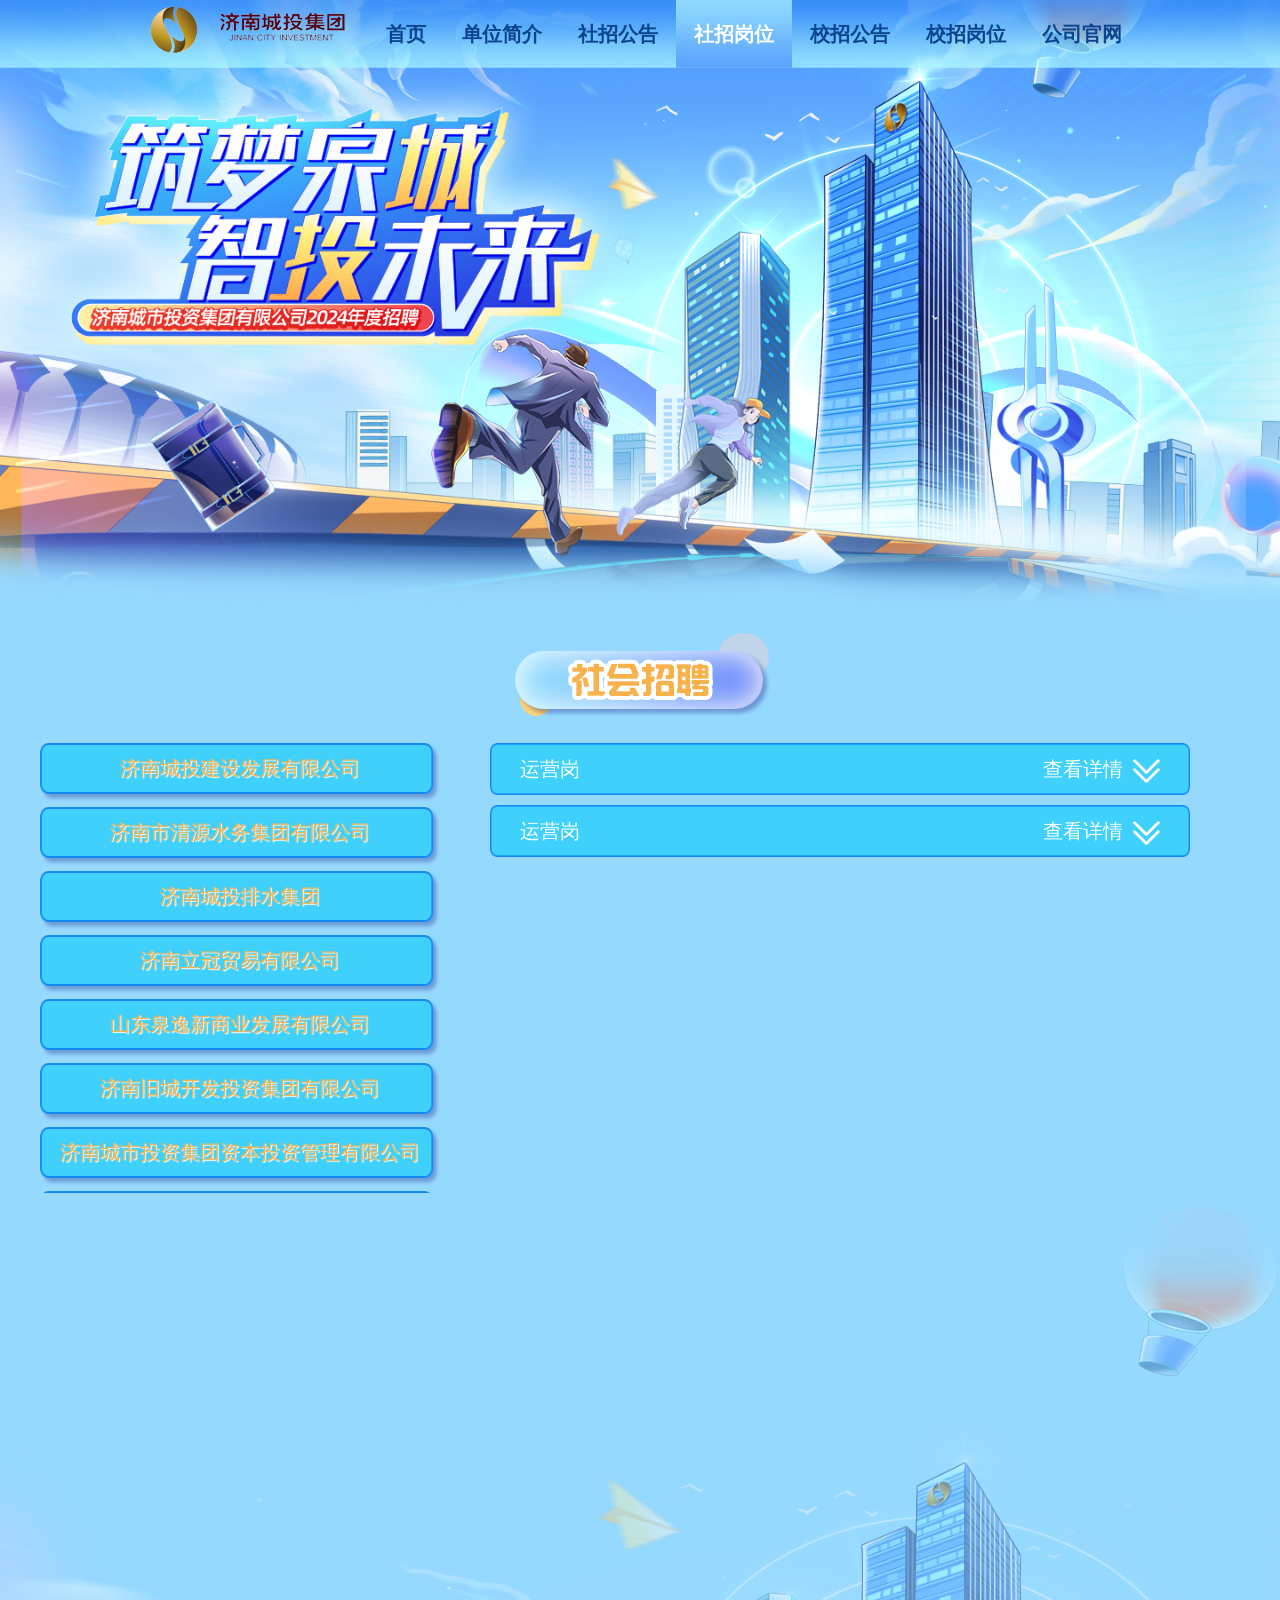
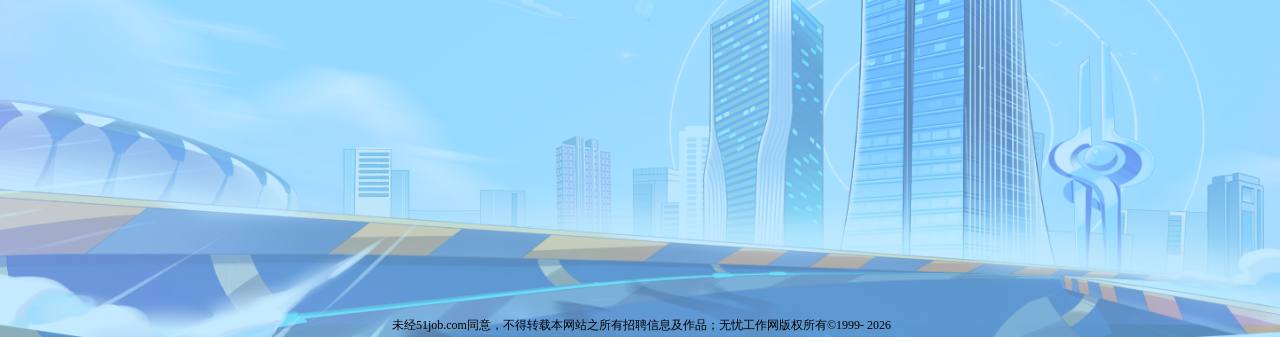
<file: job1.html>
<!DOCTYPE html>
<html>

<head>
  <title>济南城市投资集团有限公司</title>
  <meta content="济南城市投资集团有限公司校园招聘，前程无忧为您提供最新招聘职位，校园招聘信息，面试技巧等。帮助您顺利踏入济南城市投资集团有限公司的大门，开启一段崭新的职业生涯。" name="description" />
  <meta content="济南城市投资集团有限公司招聘,济南城市投资集团有限公司招聘信息,济南城市投资集团有限公司校园招聘" name="keywords" />
  <meta http-equiv="Content-Type" content="text/html; charset=utf-8" />
  <meta name="viewport"
    content="width=device-width, user-scalable=no, initial-scale=1.0, maximum-scale=1.0, minimum-scale=1.0" />
  <meta http-equiv="Cache-Control" content="no-cache, no-store, must-revalidate" />
  <meta http-equiv="Pragma" content="no-cache" />
  <meta http-equiv="Expires" content="0" />
  <meta name="viewport" content="width=1280">
  <meta name="format-detection" content="telephone=no">
  <meta http-equiv="X-UA-Compatible" content="IE=edge" />
  <meta http-equiv="cache-control" content="no-cache">
  <meta name="robots" content="all" />
  <!--相对路径代码 -->
  <link href="css/reset.min.css" rel="stylesheet" type="text/css">
  <link href="css/style.css" rel="stylesheet" type="text/css">
  <!--swiper轮播-->
  <!-- <link rel='stylesheet' href='https://campus.51job.com/51job-ideal-cdn/swiper/2022d5d2d0/swiper.min.css'> -->
  <!--swiper轮播-->
  <script src="https://res.wx.qq.com/open/js/jweixin-1.6.0.js"></script>
  <!-- <script type='text/javascript' src='https://campus.51job.com/51job-ideal-cdn/ienv/2022d1d1d5/ienv.min.js'></script> -->
  <script type='text/javascript' src='https://campus.51job.com/51job-ideal-cdn/jquery/2022d1d12d4/jquery.min.js'>
  </script>
</head>
<script>
  var sId = "8c458fc1ed9bb89c1cd16889cb7e7e68";
  show = document.createElement("script");
  show.src = "//analysis.51job.com/show.js?" + sId;
  var headElement = document.getElementsByTagName("head")[0];
  headElement.appendChild(show);
</script>

<body>
  <div id="wrap" style="background: rgb(150, 217, 255) url(./images/bg.png) no-repeat bottom center/100%;">
    <!--头部区域-->
    <div class="header">
      <div class="top">
        <!-- logo -->
        <div class="logo">
          <img src="images/logo1.png" alt="" />
        </div>
        <!-- logo end -->
        <!-- nav1 -->
        <ul class="nav1">
          <li><a href="index.html" forCheck="nav">首页</a></li>
          <li><a href="about.html" forCheck="nav">单位简介</a></li>
          <li><a href="notice1.html" forCheck="nav">社招公告</a></li>
          <li><a href="job1.html" forCheck="nav" class="on">社招岗位</a></li>
          <li><a href="notice.html" forCheck="nav">校招公告</a></li>
          <li><a href="job.html" forCheck="nav">校招岗位</a></li>
          <li><a href="#http://www.cjt1996.com/" forCheck="nav">公司官网</a></li>
        </ul>
        <!-- nav1 end -->
      </div>
    </div>
    <!--头部区域end-->
    <!-- banner -->
    <div class="banner">
      <img src="images/banner.png" alt="" />
    </div>
    <!-- banner end -->

    <!-- 主体区域 -->
    <div class="main">
      <img src="./images/i1.png" alt="" class="icon">
      <div class="w" style="width: 1200px;">
        <div class="title"><img src="./images/t5.png" alt=""></div>
        <div class="jobbox">
          <ul class="job">
            <!-- <li poscode="a">济南市国有资产运营有限公司</li> -->
            <!-- <li poscode="b">济南城投置业有限公司</li> -->
            <li poscode="c">济南城投建设发展有限公司</li>
            <!-- <li poscode="d">城投服务中心</li> -->
            <!-- <li poscode="f">山东乐耕城市建设开发有限公司</li> -->
            <!-- <li poscode="g">济南泉城城市更新投资有限公司</li> -->
            <li poscode="h">济南市清源水务集团有限公司</li>
            <li poscode="i">济南城投排水集团</li>
            <li poscode="j">济南立冠贸易有限公司</li>
            <li poscode="k">山东泉逸新商业发展有限公司</li>
            <li poscode="m">济南旧城开发投资集团有限公司</li>
            <li poscode="l">济南城市投资集团资本投资管理有限公司</li>
            <!-- <li poscode="n">济南普润水务有限公司</li> -->
            <li poscode="p">济南新泉水产业发展</li>
          </ul>

          <div class="joblist">
            <div class="jobs">
              <div class="jobtit">
                <span>运营岗</span>
                <span>查看详情<img src="./images/i.png" alt=""></span>
              </div>
              <div class="jobinfo">
                <div class="jobtxt">
                  <b> 学历要求: </b><br>
                  本科及以上学历<br>
                  专业要求:<br>
                  经济类、评估类、法律、财会类等相关专业<br>
                  年龄要求:<br>
                  30岁及以下<br>
                  招聘人数:<br>
                  2人<br>
                  资格证书或其他要求:<br>
                  熟练操作excel、PPT等办公软件，文字功底较强，工作严谨踏实。<br>
                  岗位职责:<br>
                  1、负责运营测算、合同及台账管理、招商宣传。<br>
                  2、负责合同及台账管理，信息化建设等。<br>
                  3、熟练操作excel、PPT等办公软件，文字功底较强，工作严谨踏实。
                </div>
                <div class="jobbtn"> <a href=""><img src="./images/btn.png" alt=""></a></div>
              </div>
            </div>

            <div class="jobs">
              <div class="jobtit">
                <span>运营岗</span>
                <span>查看详情<img src="./images/i.png" alt=""></span>
              </div>
              <div class="jobinfo">
                <div class="jobtxt">
                  <b> 学历要求: </b><br>
                  本科及以上学历<br>
                  专业要求:<br>
                  经济类、评估类、法律、财会类等相关专业<br>
                  年龄要求:<br>
                  30岁及以下<br>
                  招聘人数:<br>
                  2人<br>
                  资格证书或其他要求:<br>
                  熟练操作excel、PPT等办公软件，文字功底较强，工作严谨踏实。<br>
                  岗位职责:<br>
                  1、负责运营测算、合同及台账管理、招商宣传。<br>
                  2、负责合同及台账管理，信息化建设等。<br>
                  3、熟练操作excel、PPT等办公软件，文字功底较强，工作严谨踏实。
                </div>
                <div class="jobbtn"> <a href=""><img src="./images/btn.png" alt=""></a></div>
              </div>
            </div>


          </div>
        </div>

      </div>
    </div>
    <!-- 主体区域end -->
    <!--版权信息区域-->
    <div class="copyright">&nbsp;未经51job.com同意，不得转载本网站之所有招聘信息及作品；无忧工作网版权所有&copy;1999-
      <script>
        document.write((new Date()).getFullYear())
      </script>
    </div>
    <!--版权信息区域end-->
  </div>
  <!--职位数据接口-->
  <script type="text/javascript" src="https://js.51jobcdn.com/in/js/2018/coapi/coapi.min.js"></script>
  <!--职位数据接口-->
  <!--swiper轮播-->
  <!-- <script type='text/javascript' src='https://campus.51job.com/51job-ideal-cdn/swiper/2022d5d2d0/swiper.min.js'> -->
  </script>
  <!--swiper轮播-->
  <script type="text/javascript" src="js/main.js"></script>
  <script src="./js/job1.js"></script>

</body>

</html>
</file>
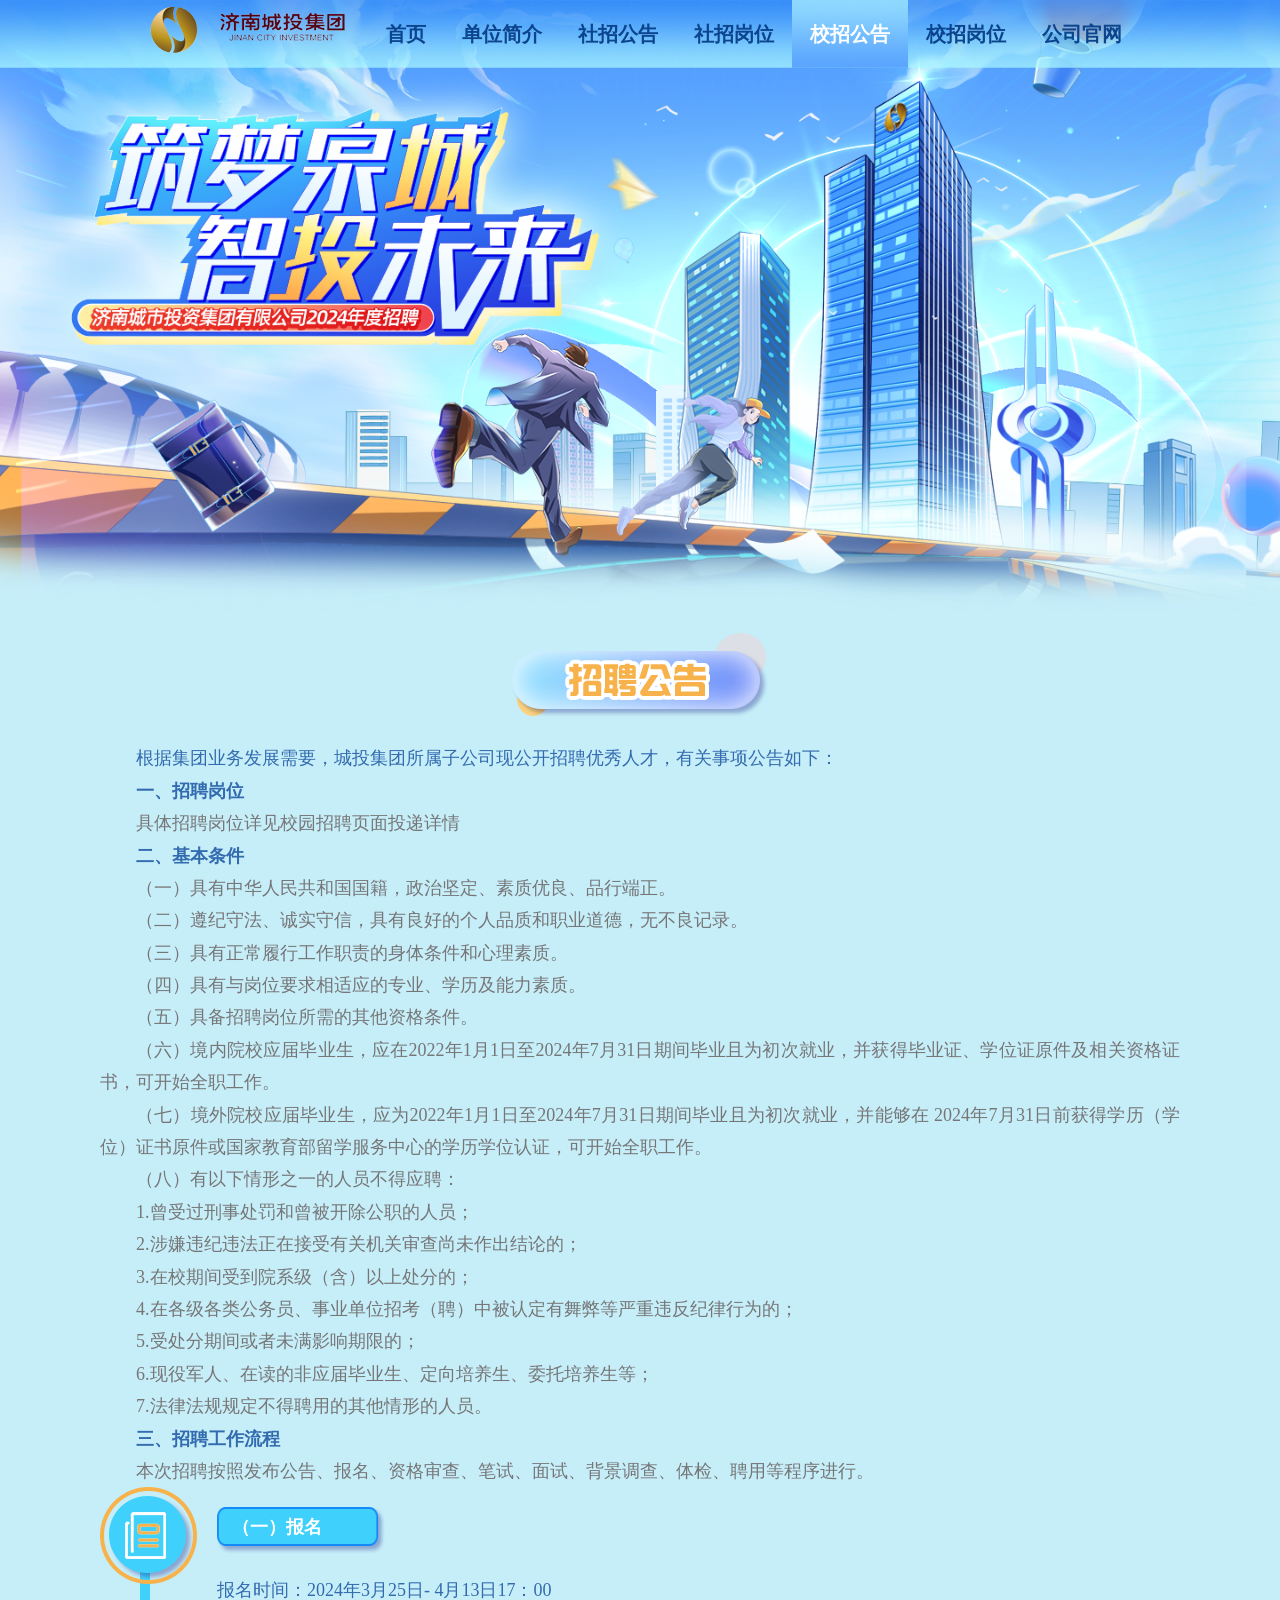
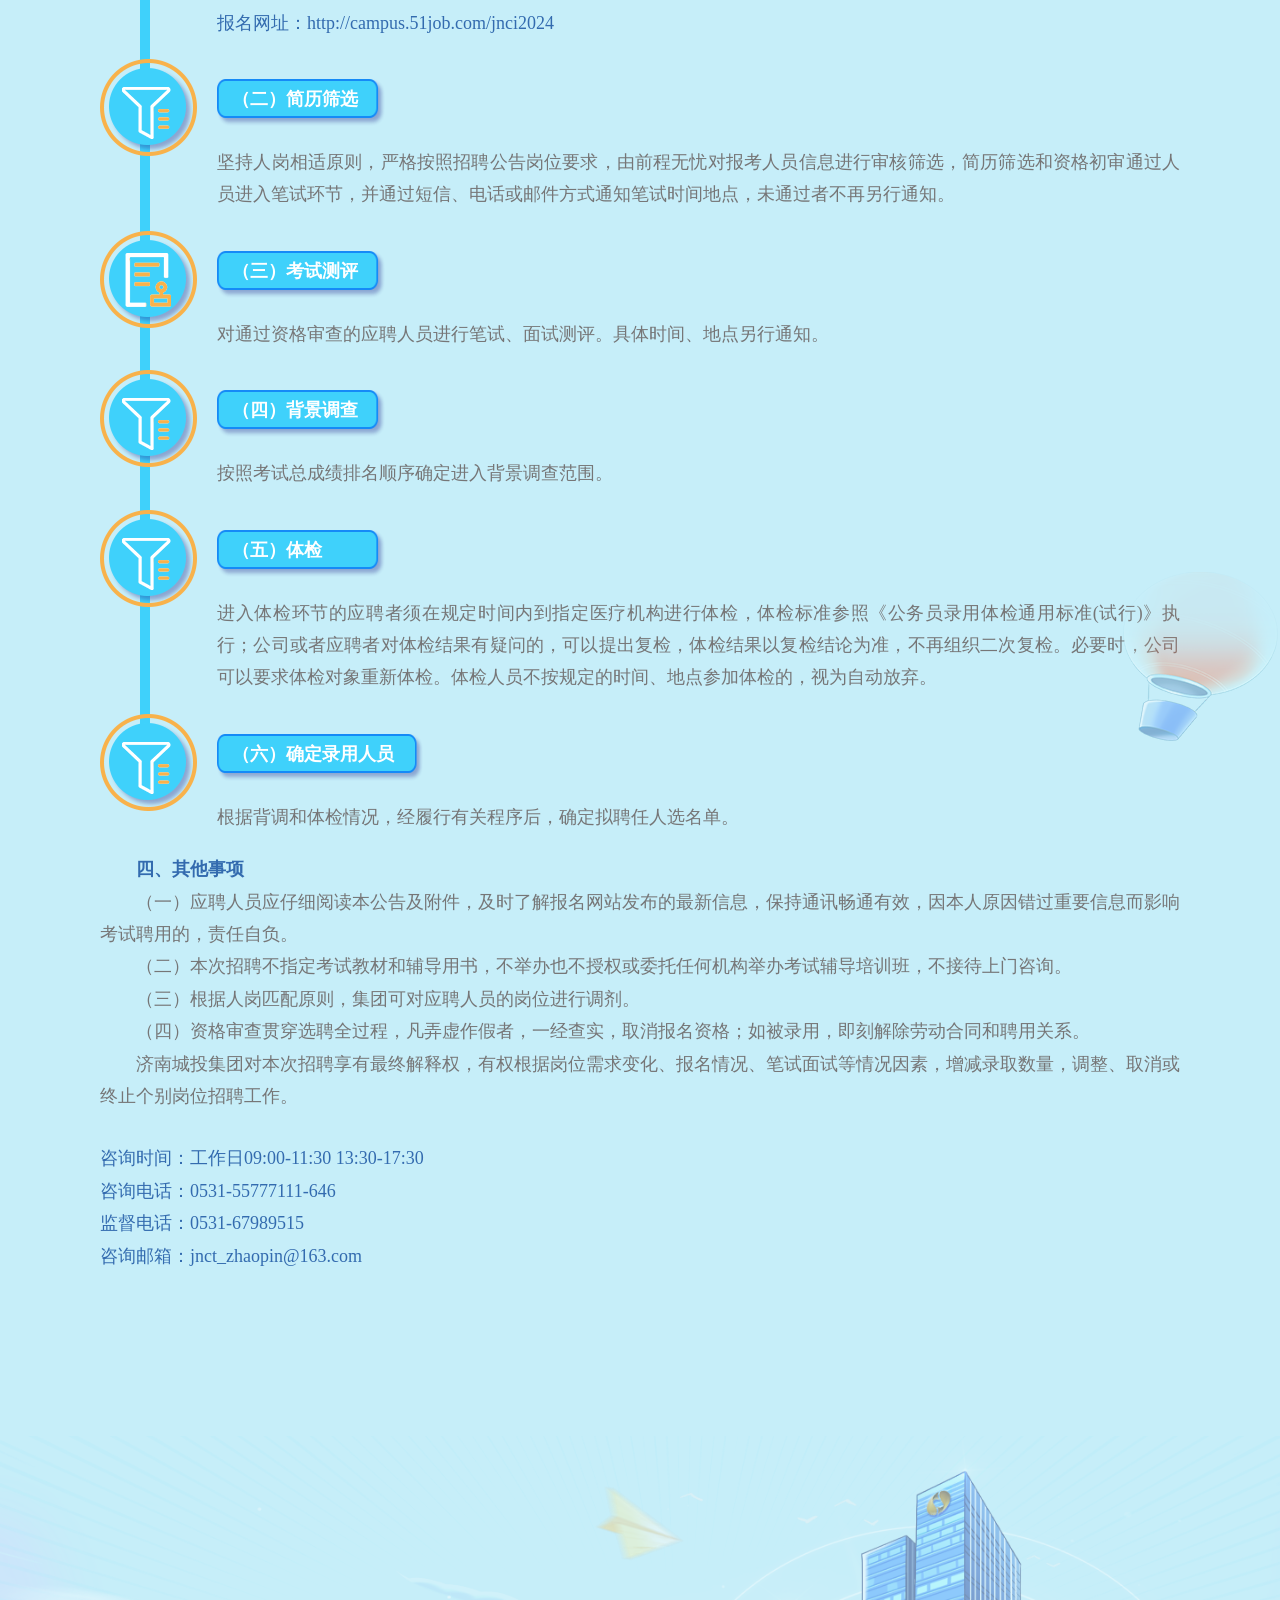
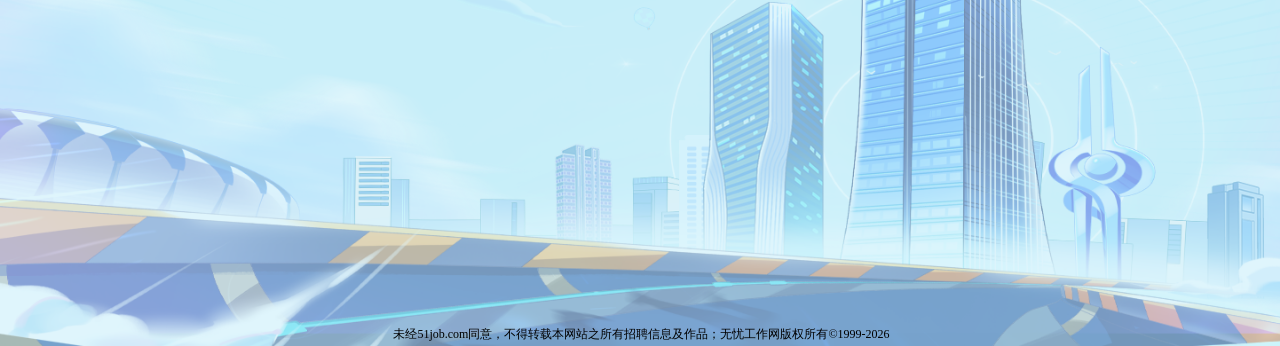
<file: notice.html>
<!DOCTYPE html>
<html>

<head>
  <title>济南城市投资集团有限公司</title>
  <meta content="济南城市投资集团有限公司校园招聘，前程无忧为您提供最新招聘职位，校园招聘信息，面试技巧等。帮助您顺利踏入济南城市投资集团有限公司的大门，开启一段崭新的职业生涯。" name="description" />
  <meta content="济南城市投资集团有限公司招聘,济南城市投资集团有限公司招聘信息,济南城市投资集团有限公司校园招聘" name="keywords" />
  <meta http-equiv="Content-Type" content="text/html; charset=utf-8" />
  <meta name="viewport"
    content="width=device-width, user-scalable=no, initial-scale=1.0, maximum-scale=1.0, minimum-scale=1.0" />
  <meta http-equiv="Cache-Control" content="no-cache, no-store, must-revalidate" />
  <meta http-equiv="Pragma" content="no-cache" />
  <meta http-equiv="Expires" content="0" />
  <meta name="viewport" content="width=1280">
  <meta name="format-detection" content="telephone=no">
  <meta http-equiv="X-UA-Compatible" content="IE=edge" />
  <meta http-equiv="cache-control" content="no-cache">
  <meta name="robots" content="all" />
  <!--相对路径代码 -->
  <link href="css/reset.min.css" rel="stylesheet" type="text/css">
  <link href="css/style.css" rel="stylesheet" type="text/css">
  <!--swiper轮播-->
  <!-- <link rel='stylesheet' href='https://campus.51job.com/51job-ideal-cdn/swiper/2022d5d2d0/swiper.min.css'> -->
  <!--swiper轮播-->
  <script src="https://res.wx.qq.com/open/js/jweixin-1.6.0.js"></script>
  <script type='text/javascript' src='https://campus.51job.com/51job-ideal-cdn/ienv/2022d1d1d5/ienv.min.js'></script>
  <script type='text/javascript' src='https://campus.51job.com/51job-ideal-cdn/jquery/2022d1d12d4/jquery.min.js'>
  </script>
</head>
<script>
  var sId = "8c458fc1ed9bb89c1cd16889cb7e7e68";
  show = document.createElement("script");
  show.src = "//analysis.51job.com/show.js?" + sId;
  var headElement = document.getElementsByTagName("head")[0];
  headElement.appendChild(show);
 </script>
                 
<body>
  <div id="wrap">
    <!--头部区域-->
    <div class="header">
      <div class="top">
        <!-- logo -->
        <div class="logo">
          <img src="images/logo1.png" alt="" />
        </div>
        <!-- logo end -->
        <!-- nav1 -->
        <ul class="nav1">
          <li><a href="index.html" forCheck="nav" >首页</a></li>
          <li><a href="about.html" forCheck="nav" >单位简介</a></li>
          <li><a href="notice1.html" forCheck="nav">社招公告</a></li>
          <li><a href="job1.html" forCheck="nav">社招岗位</a></li>
          <li><a href="notice.html" forCheck="nav" class="on">校招公告</a></li>
          <li><a href="job.html" forCheck="nav">校招岗位</a></li>
          <li><a href="#http://www.cjt1996.com/" forCheck="nav">公司官网</a></li>
        </ul>
        <!-- nav1 end -->
      </div>
    </div>
    <!--头部区域end-->
    <!-- banner -->
    <div class="banner">
      <img src="images/banner.png" alt="" />
    </div>
    <!-- banner end -->

    <!-- 主体区域 -->
    <div class="main">
      <img src="./images/i1.png" alt="" class="icon">
      <div class="w">
        <div class="title"><img src="./images/t3.png" alt=""></div>
        <div class="txt1">
         <p style=" color: #336baf;">根据集团业务发展需要，城投集团所属子公司现公开招聘优秀人才，有关事项公告如下：</p>
         <h2>一、招聘岗位</h2>
         <p>具体招聘岗位详见校园招聘页面投递详情</p>
         <h2>二、基本条件</h2>
         <p>（一）具有中华人民共和国国籍，政治坚定、素质优良、品行端正。</p>
         <p>（二）遵纪守法、诚实守信，具有良好的个人品质和职业道德，无不良记录。</p>
         <p>（三）具有正常履行工作职责的身体条件和心理素质。</p>
         <p>（四）具有与岗位要求相适应的专业、学历及能力素质。</p>
         <p>（五）具备招聘岗位所需的其他资格条件。</p>
         <p>（六）境内院校应届毕业生，应在2022年1月1日至2024年7月31日期间毕业且为初次就业，并获得毕业证、学位证原件及相关资格证书，可开始全职工作。</p>
         <p>（七）境外院校应届毕业生，应为2022年1月1日至2024年7月31日期间毕业且为初次就业，并能够在 2024年7月31日前获得学历（学位）证书原件或国家教育部留学服务中心的学历学位认证，可开始全职工作。</p>
         <p>（八）有以下情形之一的人员不得应聘：</p>
         <p>1.曾受过刑事处罚和曾被开除公职的人员；</p>
         <p>2.涉嫌违纪违法正在接受有关机关审查尚未作出结论的；</p>
         <p>3.在校期间受到院系级（含）以上处分的；</p>
         <p>4.在各级各类公务员、事业单位招考（聘）中被认定有舞弊等严重违反纪律行为的；</p>
         <p>5.受处分期间或者未满影响期限的；</p>
         <p>6.现役军人、在读的非应届毕业生、定向培养生、委托培养生等；</p>
         <p>7.法律法规规定不得聘用的其他情形的人员。</p>
         <!-- <p>具体招聘岗位详见校园招聘页面投递详情。</p> -->
         <h2>三、招聘工作流程</h2>
         <p>本次招聘按照发布公告、报名、资格审查、笔试、面试、背景调查、体检、聘用等程序进行。</p>
         <div class="txt2">
           <div>
             <img src="./images/a.png" alt="" class="ic">
             <div class="txt-t">
               <h1>（一）报名</h1>
               <p style="color: #336baf;">报名时间：2024年3月25日- 4月13日17：00</p>
               <p style="color: #336baf;">报名网址：http://campus.51job.com/jnci2024</p>
             </div>
           </div>
            
           <div>
            <img src="./images/a1.png" alt="" class="ic">
            <div class="txt-t">
              <h1>（二）简历筛选</h1>
              <p>坚持人岗相适原则，严格按照招聘公告岗位要求，由前程无忧对报考人员信息进行审核筛选，简历筛选和资格初审通过人员进入笔试环节，并通过短信、电话或邮件方式通知笔试时间地点，未通过者不再另行通知。</p>
            </div>
          </div>

          <div>
            <img src="./images/a2.png" alt="" class="ic">
            <div class="txt-t">
              <h1>（三）考试测评</h1>
              <p>对通过资格审查的应聘人员进行笔试、面试测评。具体时间、地点另行通知。</p>
            </div>
          </div>

          <div>
            <img src="./images/a1.png" alt="" class="ic">
            <div class="txt-t">
              <h1>（四）背景调查</h1>
              <p>按照考试总成绩排名顺序确定进入背景调查范围。</p>
            </div>
          </div>

          <div>
            <img src="./images/a1.png" alt="" class="ic">
            <div class="txt-t">
              <h1>（五）体检</h1>
              <p>进入体检环节的应聘者须在规定时间内到指定医疗机构进行体检，体检标准参照《公务员录用体检通用标准(试行)》执行；公司或者应聘者对体检结果有疑问的，可以提出复检，体检结果以复检结论为准，不再组织二次复检。必要时，公司可以要求体检对象重新体检。体检人员不按规定的时间、地点参加体检的，视为自动放弃。</p>
            </div>
          </div>

          <div>
            <img src="./images/a1.png" alt="" class="ic">
            <div class="txt-t">
              <h1 class="on">（六）确定录用人员</h1>
              <p>根据背调和体检情况，经履行有关程序后，确定拟聘任人选名单。</p>
            </div>
          </div>


         </div>
         <h2>四、其他事项</h2>
         <p>（一）应聘人员应仔细阅读本公告及附件，及时了解报名网站发布的最新信息，保持通讯畅通有效，因本人原因错过重要信息而影响考试聘用的，责任自负。</p>
         <p>（二）本次招聘不指定考试教材和辅导用书，不举办也不授权或委托任何机构举办考试辅导培训班，不接待上门咨询。</p>
         <p>（三）根据人岗匹配原则，集团可对应聘人员的岗位进行调剂。</p>
         <p>（四）资格审查贯穿选聘全过程，凡弄虚作假者，一经查实，取消报名资格；如被录用，即刻解除劳动合同和聘用关系。</p>
         <p>济南城投集团对本次招聘享有最终解释权，有权根据岗位需求变化、报名情况、笔试面试等情况因素，增减录取数量，调整、取消或终止个别岗位招聘工作。</p>
        <div style="text-indent: 0;color: #336baf;margin-top: 30px;">
          咨询时间：工作日09:00-11:30 13:30-17:30<br>
          咨询电话：0531-55777111-646<br>
          监督电话：0531-67989515<br>
          咨询邮箱：jnct_zhaopin@163.com<br>
        </div>
        </div>
       

    
      </div>
    </div>
    <!-- 主体区域end -->
    <!--版权信息区域-->
    <div class="copyright">&nbsp;未经51job.com同意，不得转载本网站之所有招聘信息及作品；无忧工作网版权所有&copy;1999-<script>
        document.write((new Date()).getFullYear())
      </script>
    </div>
    <!--版权信息区域end-->
  </div>
  <!--职位数据接口-->
  <!--<script type="text/javascript" src="https://js.51jobcdn.com/in/js/2018/coapi/coapi.min.js"></script>-->
  <!--职位数据接口-->
  <!--swiper轮播-->
  <!-- <script type='text/javascript' src='https://campus.51job.com/51job-ideal-cdn/swiper/2022d5d2d0/swiper.min.js'> -->
  </script>
  <!--swiper轮播-->
  <script type="text/javascript" src="js/main.js"></script>

</body>

</html>
</file>
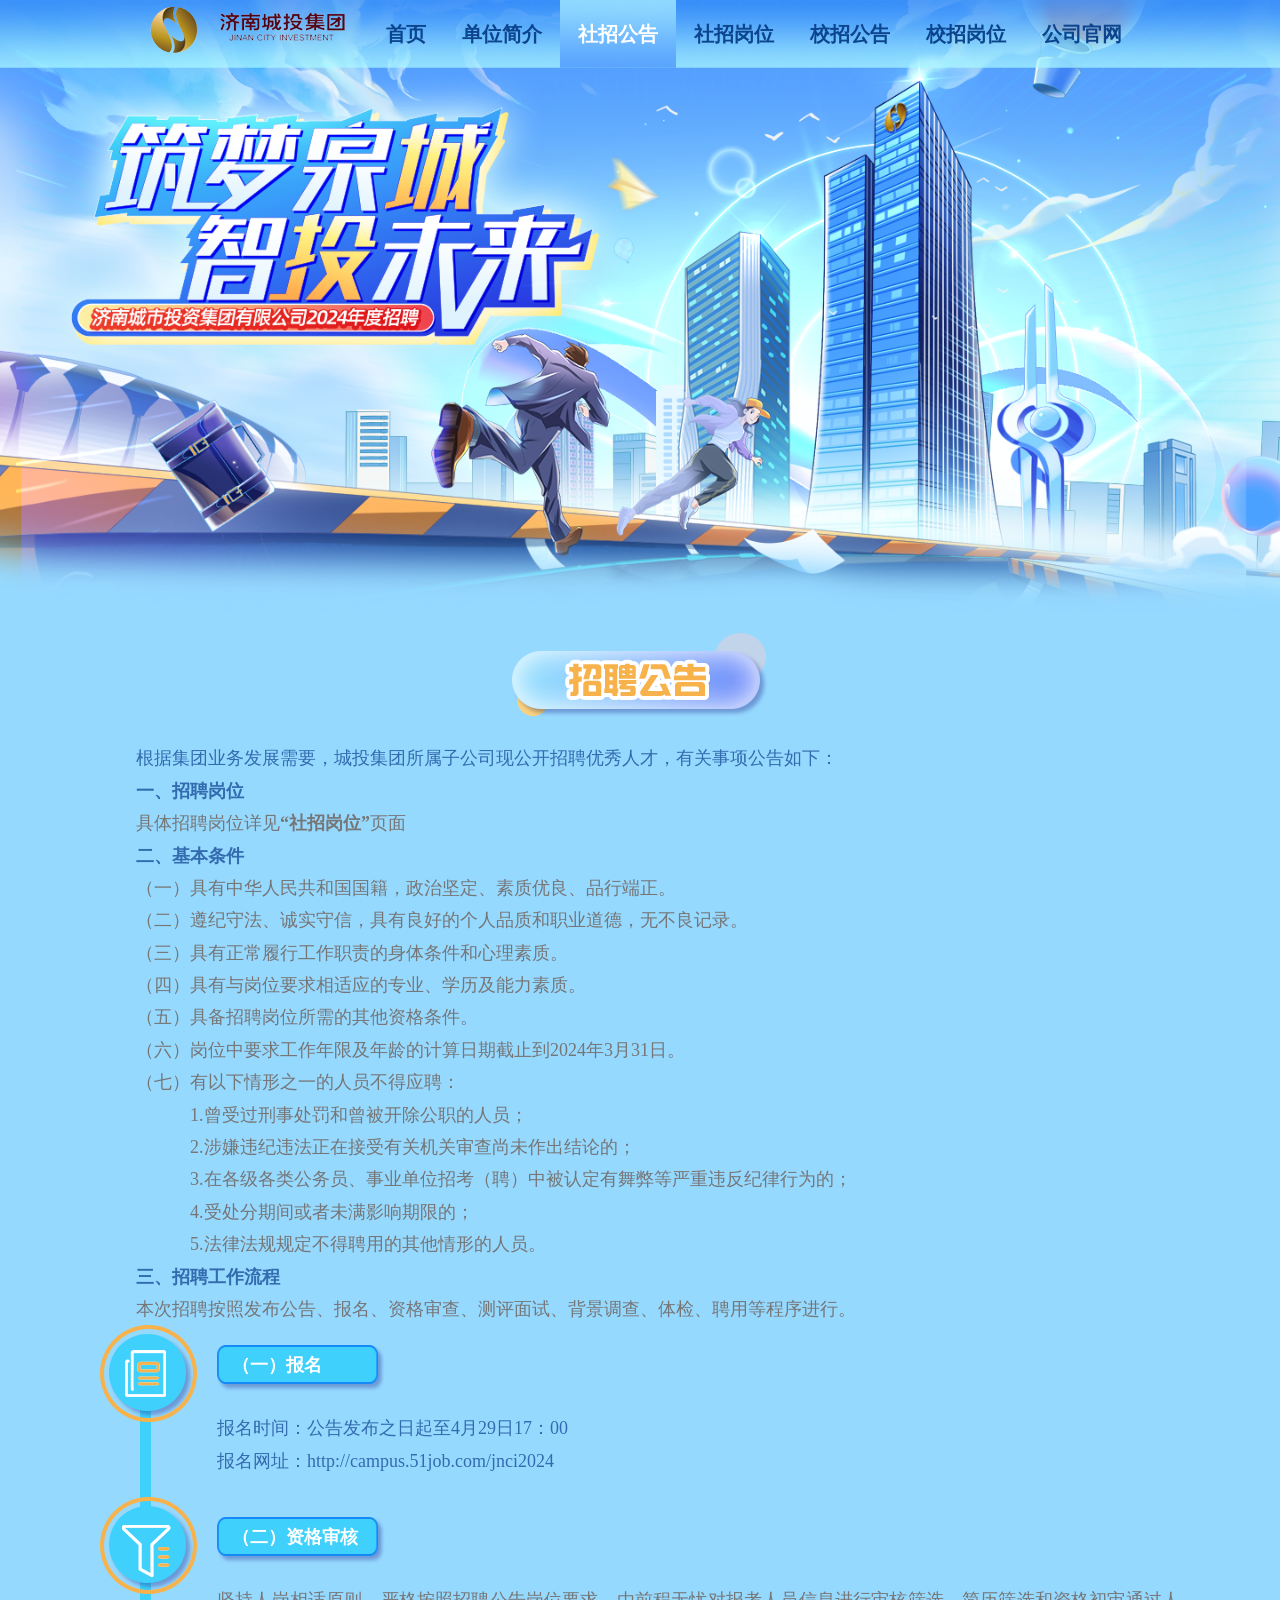
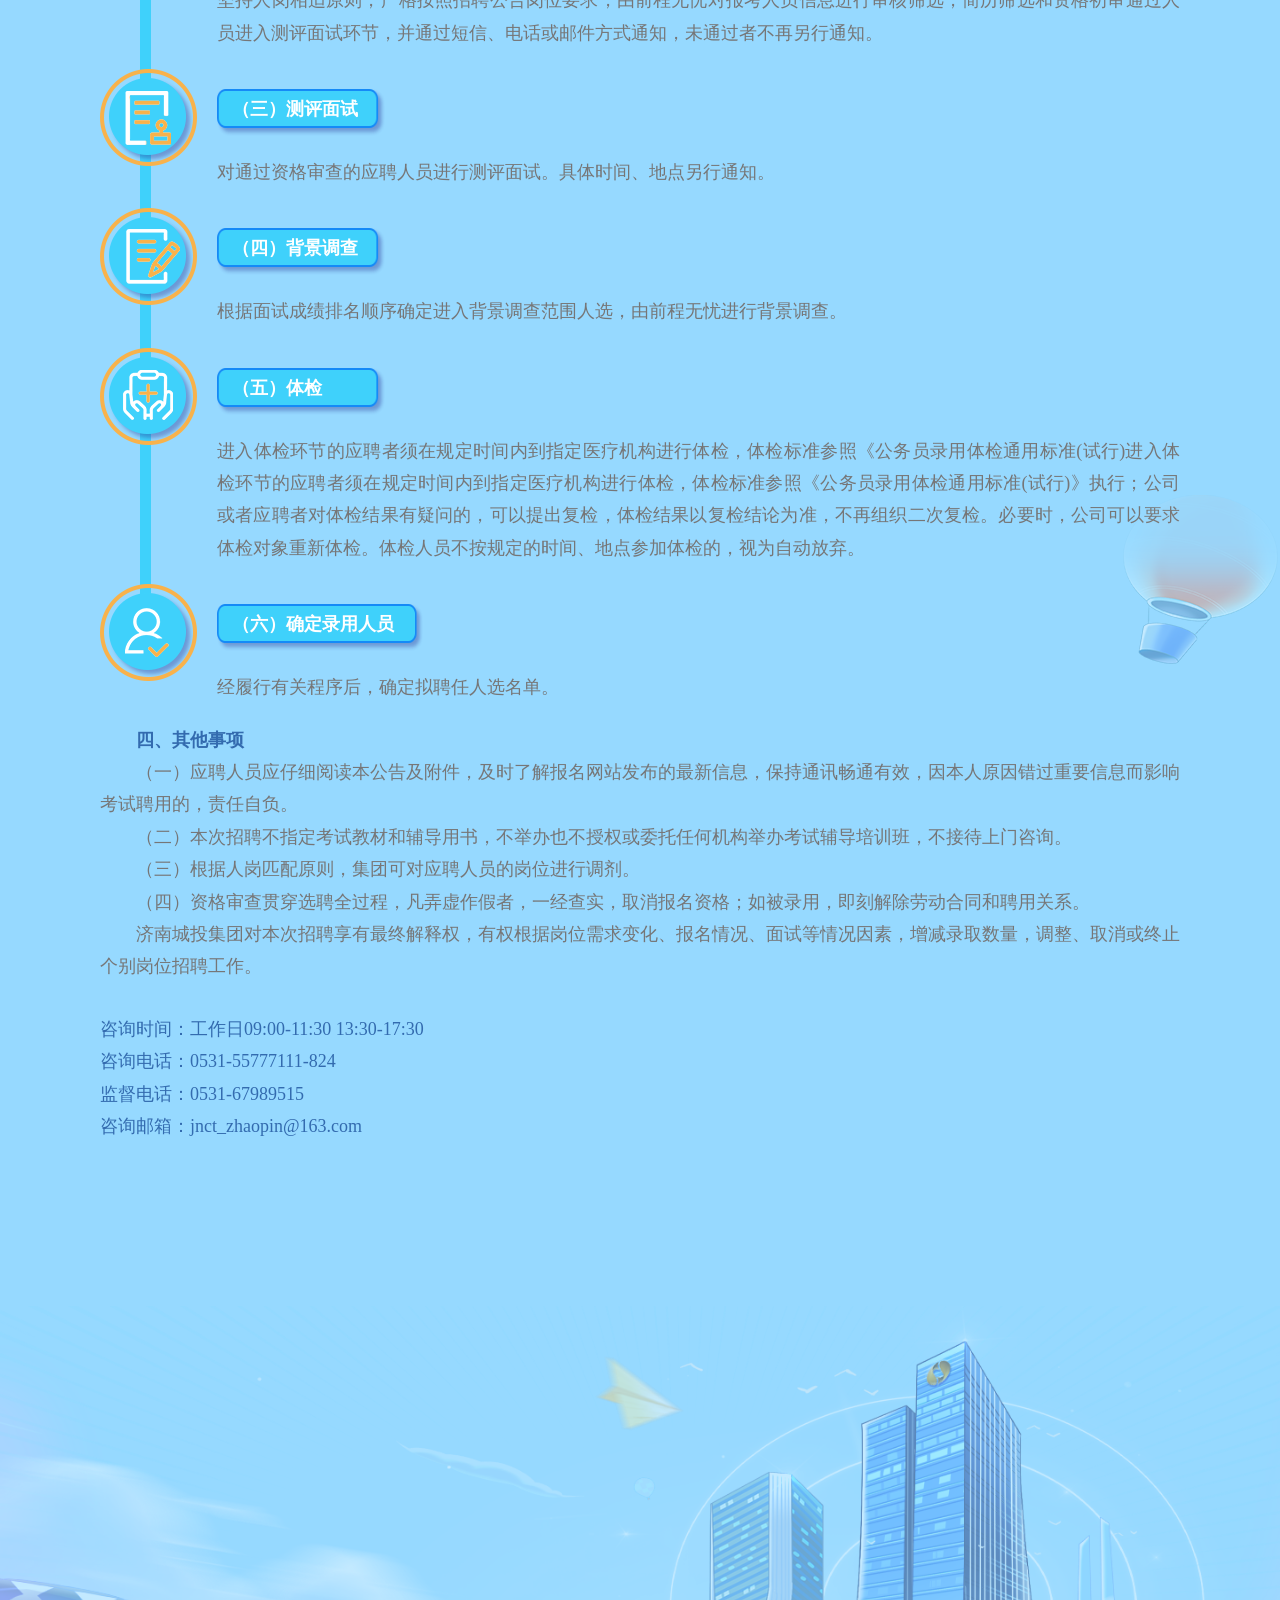
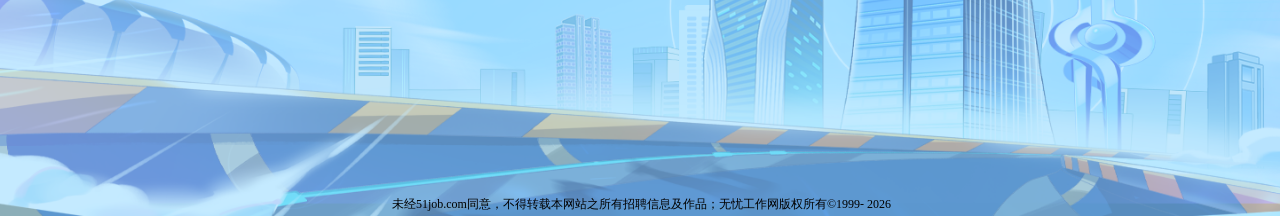
<file: notice1.html>
<!DOCTYPE html>
<html>

<head>
  <title>济南城市投资集团有限公司</title>
  <meta content="济南城市投资集团有限公司校园招聘，前程无忧为您提供最新招聘职位，校园招聘信息，面试技巧等。帮助您顺利踏入济南城市投资集团有限公司的大门，开启一段崭新的职业生涯。" name="description" />
  <meta content="济南城市投资集团有限公司招聘,济南城市投资集团有限公司招聘信息,济南城市投资集团有限公司校园招聘" name="keywords" />
  <meta http-equiv="Content-Type" content="text/html; charset=utf-8" />
  <meta name="viewport"
    content="width=device-width, user-scalable=no, initial-scale=1.0, maximum-scale=1.0, minimum-scale=1.0" />
  <meta http-equiv="Cache-Control" content="no-cache, no-store, must-revalidate" />
  <meta http-equiv="Pragma" content="no-cache" />
  <meta http-equiv="Expires" content="0" />
  <meta name="viewport" content="width=1280">
  <meta name="format-detection" content="telephone=no">
  <meta http-equiv="X-UA-Compatible" content="IE=edge" />
  <meta http-equiv="cache-control" content="no-cache">
  <meta name="robots" content="all" />
  <!--相对路径代码 -->
  <link href="css/reset.min.css" rel="stylesheet" type="text/css">
  <link href="css/style.css" rel="stylesheet" type="text/css">
  <!--swiper轮播-->
  <!-- <link rel='stylesheet' href='https://campus.51job.com/51job-ideal-cdn/swiper/2022d5d2d0/swiper.min.css'> -->
  <!--swiper轮播-->
  <script src="https://res.wx.qq.com/open/js/jweixin-1.6.0.js"></script>
  <script type='text/javascript' src='https://campus.51job.com/51job-ideal-cdn/ienv/2022d1d1d5/ienv.min.js'></script>
  <script type='text/javascript' src='https://campus.51job.com/51job-ideal-cdn/jquery/2022d1d12d4/jquery.min.js'>
  </script>
</head>
<script>
  var sId = "8c458fc1ed9bb89c1cd16889cb7e7e68";
  show = document.createElement("script");
  show.src = "//analysis.51job.com/show.js?" + sId;
  var headElement = document.getElementsByTagName("head")[0];
  headElement.appendChild(show);
</script>

<body>
  <div id="wrap" style="background: rgb(150, 217, 255) url(./images/bg.png) no-repeat bottom center/100%;">
    <!--头部区域-->
    <div class="header">
      <div class="top">
        <!-- logo -->
        <div class="logo">
          <img src="images/logo1.png" alt="" />
        </div>
        <!-- logo end -->
        <!-- nav1 -->
        <ul class="nav1">
          <li><a href="index.html" forCheck="nav">首页</a></li>
          <li><a href="about.html" forCheck="nav">单位简介</a></li>
          <li><a href="notice1.html" forCheck="nav" class="on">社招公告</a></li>
          <li><a href="job1.html" forCheck="nav">社招岗位</a></li>
          <li><a href="notice.html" forCheck="nav">校招公告</a></li>
          <li><a href="job.html" forCheck="nav">校招岗位</a></li>
          <li><a href="#http://www.cjt1996.com/" forCheck="nav">公司官网</a></li>
        </ul>
        <!-- nav1 end -->
      </div>
    </div>
    <!--头部区域end-->
    <!-- banner -->
    <div class="banner">
      <img src="images/banner.png" alt="" />
    </div>
    <!-- banner end -->

    <!-- 主体区域 -->
    <div class="main">
      <img src="./images/i1.png" alt="" class="icon">
      <div class="w">
        <div class="title"><img src="./images/t3.png" alt=""></div>
        <div class="txt1">
          <p style=" color: #336baf;">根据集团业务发展需要，城投集团所属子公司现公开招聘优秀人才，有关事项公告如下：</p>
          <h2>一、招聘岗位</h2>
          <p>具体招聘岗位详见<b>“社招岗位”</b>页面</p>
          <h2>二、基本条件</h2>
          <p>（一）具有中华人民共和国国籍，政治坚定、素质优良、品行端正。</p>
          <p>（二）遵纪守法、诚实守信，具有良好的个人品质和职业道德，无不良记录。</p>
          <p>（三）具有正常履行工作职责的身体条件和心理素质。</p>
          <p>（四）具有与岗位要求相适应的专业、学历及能力素质。</p>
          <p>（五）具备招聘岗位所需的其他资格条件。</p>
          <p>（六）岗位中要求工作年限及年龄的计算日期截止到2024年3月31日。</p>
          <p>（七）有以下情形之一的人员不得应聘：</p>
          <p style="text-indent: 5em;">1.曾受过刑事处罚和曾被开除公职的人员；</p>
          <p style="text-indent: 5em;">2.涉嫌违纪违法正在接受有关机关审查尚未作出结论的；</p>
          <p style="text-indent: 5em;">3.在各级各类公务员、事业单位招考（聘）中被认定有舞弊等严重违反纪律行为的；</p>
          <p style="text-indent: 5em;">4.受处分期间或者未满影响期限的；</p>
          <p style="text-indent: 5em;">5.法律法规规定不得聘用的其他情形的人员。</p>

          <h2>三、招聘工作流程</h2>
          <p>本次招聘按照发布公告、报名、资格审查、测评面试、背景调查、体检、聘用等程序进行。</p>
          <div class="txt2">
            <div>
              <img src="./images/a.png" alt="" class="ic">
              <div class="txt-t">
                <h1>（一）报名</h1>
                <p style="color: #336baf;">报名时间：公告发布之日起至4月29日17：00</p>
                <p style="color: #336baf;">报名网址：http://campus.51job.com/jnci2024</p>
              </div>
            </div>

            <div>
              <img src="./images/a1.png" alt="" class="ic">
              <div class="txt-t">
                <h1>（二）资格审核</h1>
                <p>坚持人岗相适原则，严格按照招聘公告岗位要求，由前程无忧对报考人员信息进行审核筛选，简历筛选和资格初审通过人员进入测评面试环节，并通过短信、电话或邮件方式通知，未通过者不再另行通知。</p>
              </div>
            </div>

            <div>
              <img src="./images/a2.png" alt="" class="ic">
              <div class="txt-t">
                <h1>（三）测评面试</h1>
                <p>对通过资格审查的应聘人员进行测评面试。具体时间、地点另行通知。</p>
              </div>
            </div>

            <div>
              <img src="./images/a3.png" alt="" class="ic">
              <div class="txt-t">
                <h1>（四）背景调查</h1>
                <p>根据面试成绩排名顺序确定进入背景调查范围人选，由前程无忧进行背景调查。</p>
              </div>
            </div>

            <div>
              <img src="./images/a4.png" alt="" class="ic">
              <div class="txt-t">
                <h1>（五）体检</h1>
                <p>
                  进入体检环节的应聘者须在规定时间内到指定医疗机构进行体检，体检标准参照《公务员录用体检通用标准(试行)进入体检环节的应聘者须在规定时间内到指定医疗机构进行体检，体检标准参照《公务员录用体检通用标准(试行)》执行；公司或者应聘者对体检结果有疑问的，可以提出复检，体检结果以复检结论为准，不再组织二次复检。必要时，公司可以要求体检对象重新体检。体检人员不按规定的时间、地点参加体检的，视为自动放弃。
                </p>
              </div>
            </div>

            <div>
              <img src="./images/a5.png" alt="" class="ic">
              <div class="txt-t">
                <h1 class="on">（六）确定录用人员</h1>
                <p>经履行有关程序后，确定拟聘任人选名单。</p>
              </div>
            </div>


          </div>
          <h2>四、其他事项</h2>
          <p>（一）应聘人员应仔细阅读本公告及附件，及时了解报名网站发布的最新信息，保持通讯畅通有效，因本人原因错过重要信息而影响考试聘用的，责任自负。</p>
          <p>（二）本次招聘不指定考试教材和辅导用书，不举办也不授权或委托任何机构举办考试辅导培训班，不接待上门咨询。</p>
          <p>（三）根据人岗匹配原则，集团可对应聘人员的岗位进行调剂。</p>
          <p>（四）资格审查贯穿选聘全过程，凡弄虚作假者，一经查实，取消报名资格；如被录用，即刻解除劳动合同和聘用关系。</p>
          <p>济南城投集团对本次招聘享有最终解释权，有权根据岗位需求变化、报名情况、面试等情况因素，增减录取数量，调整、取消或终止个别岗位招聘工作。</p>

          <div style="text-indent: 0;color: #336baf;margin-top: 30px;">
            咨询时间：工作日09:00-11:30 13:30-17:30<br>
            咨询电话：0531-55777111-824<br>
            监督电话：0531-67989515<br>
            咨询邮箱：jnct_zhaopin@163.com<br>
          </div>
        </div>



      </div>
    </div>
    <!-- 主体区域end -->
    <!--版权信息区域-->
    <div class="copyright">&nbsp;未经51job.com同意，不得转载本网站之所有招聘信息及作品；无忧工作网版权所有&copy;1999-
      <script>
        document.write((new Date()).getFullYear())
      </script>
    </div>
    <!--版权信息区域end-->
  </div>
  <!--职位数据接口-->
  <!--<script type="text/javascript" src="https://js.51jobcdn.com/in/js/2018/coapi/coapi.min.js"></script>-->
  <!--职位数据接口-->
  <!--swiper轮播-->
  <!-- <script type='text/javascript' src='https://campus.51job.com/51job-ideal-cdn/swiper/2022d5d2d0/swiper.min.js'> -->
  </script>
  <!--swiper轮播-->
  <script type="text/javascript" src="js/main.js"></script>

</body>

</html>
</file>
<file: css/style.css>
/*页面总宽度*/
html,body{
    background: none !important;
}
#wrap{
    width: 100%;
    min-width: 1280px;
    margin: 0 auto;
    font-size: 18px;
    background: rgb(198, 238, 249) url(../images/bg.png) no-repeat bottom center/100%;
    
}
/*主体内容宽度*/
.w{
    width: 1080px;
    margin: 0 auto;
    overflow: hidden;
}
/*头部区域*/
.header{
    width: 100%;
    position: fixed;
    top: 0;
    height: 68px;
    background: url(../images/nav-top.png) no-repeat center center/100% 100%;
    z-index: 99;
}
.top{
    position: absolute;
    z-index: 9;
    top: 0;
    width: 1000px;
    left: 50%;
    transform: translateX(-50%);   
}
.top{
    height: 68px;
    display: flex;
    align-items: center;
    justify-content: space-between;
}
.top .logo{
    cursor: pointer;
}
.top .nav1{
    display: flex;
    height: 100%;
}
.top .nav1 li{
    height: 100%;
}
.top .nav1 li a{
    display: flex;
    justify-content: center;
    align-items: center;
    height: 100%;
    padding: 0 18px;
    font-size: 20px;
    color: #0c458e;
    text-align: center;
    transition: all .3s;
    box-sizing: border-box;
    font-weight: 900;
}
.top .nav1 li a.on, .top .nav1 li a:hover{
    color: #fff;
    background: url(../images/nav.png) no-repeat center center/100% 100%;
}
/*banner*/
.banner img{
    display: block;
    width: 100%;
    vertical-align: bottom;
}

/*main*/
.main{
   min-height: 300px;
   padding-bottom: 650px;
   box-sizing: border-box;
   position: relative;
}
.icon{
    position: absolute;
    right: 0;
    bottom: 40%;
}
/*title*/
.title{
  text-align: center;
  margin: 20px auto;
}
.block {
   display: block;
}
.txt{
    font-size: 18px;
    text-align: justify;
    text-indent: 2em;
    line-height: 1.8em;
    color: #336baf;
    /* font-weight: 100; */
}
.txt p span{
    color: #f8b24b;
}
.txt1{
    font-size: 18px;
    text-align: justify;
    text-indent: 2em;
    line-height: 1.8em;
    color: #767677;
}
.txt1 h2{
    color: #336baf;
}
.txt2{
    /* border-left: 5px solid #3fd1fb; */
    /* height: 400px; */
    /* margin-left: 2em; */
    background: url(../images/x.png) no-repeat center  left 40px/auto 88%;
    text-indent: 0;
    /* margin-bottom: 30px; */
}
.txt2>div{
    display: flex;
    align-items: flex-start;

}
.txt2 .txt-t{
    padding-top: 20px;
    box-sizing: border-box;
    margin-bottom: 20px;
}
.txt2 h1{
    width: 168px;
    height: 47px;
    color: #fff;
    background: url(../images/t-bg.png) no-repeat center center/100% 100%;
    padding-left: 15px;
    box-sizing: border-box;
    margin-bottom: 20px;
    padding-top: 4px;

}
.txt2 h1.on{
    width: 206px;
    background-image: url(../images/t1-bg.png);
}
.txt2 .ic{
    margin-right: 20px;
}
.img{
    margin-top: 40px;
    margin-bottom: 25px;
}
.img img{
    display: block;
    margin: 0 auto;
    max-width: 100%;
}
.jobbox{
    width: 1200px;
    display: flex;
    justify-content: space-between;
}
.job{
    width: 400px;
    /* display: flex; */
    /* flex-wrap: wrap; */
    /* justify-content: space-around; */
    margin-bottom: 70px;
    overflow-y: scroll;
    height: 450px;
}
.job li{
    width: 100%;
    height: 59px;
    margin-bottom: 5px;
    background: url(../images/job.png) no-repeat center center/100% 100%;
    display: flex;
    justify-content: center;
    align-items: center;
    padding-bottom: 9px;
    box-sizing: border-box;
    color: #f8b24b;
    cursor: pointer;
    font-size: 20px;


    text-shadow: 1px 1px 1px white;


}
.job li.on{
    color: #fff;
    
}
.joblist{
    width: 700px;
    margin:  0 auto;
}
.jobs{
    margin-bottom: 10px;
}
.jobtit{
    width: 700px;
    display: flex;
    padding: 0 30px;
    font-size: 20px;
    box-sizing: border-box;
    justify-content: space-between;
    align-items: center;
    color: #fff;
    background: url(../images/jobtit.png) no-repeat center center/100% 100%;
    height: 52px;
    cursor: pointer;
}
.jobinfo{
    background-color: #eaf4f8;
    padding: 0 30px;
    padding-top: 15px;
    box-sizing: border-box;
    font-size: 18px;
    line-height: 1.6em;
    color: #336baf;
    padding-bottom: 10px;
    display: none;
    
}
.jobinfo .jobbtn{
    display: flex;
    justify-content: flex-end;
    margin-top: 60px;
}
.jobinfo .jobbtn img{
    display: block;
    width: 130px;
}
.jobtit span img{
    vertical-align: middle;
    margin-left: 10px;
}
/*版权*/
.copyright{
    margin:0px auto 0;
    width:100%;
    text-align:center;
    color:#000;
    font-size:12px;
    line-height: 2em;
   
}
/*回到顶部*/
#goToTop { position: fixed; right: 20px; z-index: 9000; bottom: 30px; }
#goToTop a { background: none repeat scroll 0 0 #ddd; border: 1px solid #CCCCCC; border-radius: 3px; -webkit-border-radius: 50px; color: #FF9966; font-size: 14px; text-decoration: none; text-shadow: 0 1px 0 #999; -webkit-text-shadow: 0 1px 0 #999; }
#goToTop a{
    padding: 10px;
    display: inline-block;
    letter-spacing: 10px;
    text-align: center;
}
#goToTop a:hover{
    background: none repeat scroll 0 0 #999;
}



/* 轮播图样式开始 */
.swiperbox{
    position: relative;
}
.swiper{
	width: 800px;
	/* height: 300px; */
    margin: 0 auto;
	overflow: hidden;
	--swiper-theme-color: #ff6600;/* 设置Swiper风格 */
    --swiper-navigation-color: #00ff33;/* 单独设置按钮颜色 */
    --swiper-navigation-size: 30px;/* 设置按钮大小 */
}
.swiper .swiper-slide{
	text-align: center;
	font-size: 18px;
	padding-bottom: 30px;
	box-sizing: border-box;
	
  }
.swiper .swiper-slide img{
	  display: block;
	  width: 100%;
	  /* height: 400px; */
	  object-fit: cover;
	  margin: 0 auto;
	  /* max-width: 100%; */
  }
.swiperbox .prev,.swiperbox .next{
    position: absolute;
    top: 50%;
    transform: translateY(-50%);
    cursor: pointer;
}
.swiperbox .prev{
    left: 0;
}
.swiperbox .next{
    right: 0;
}
/* 轮播图样式结束 */
</file>
